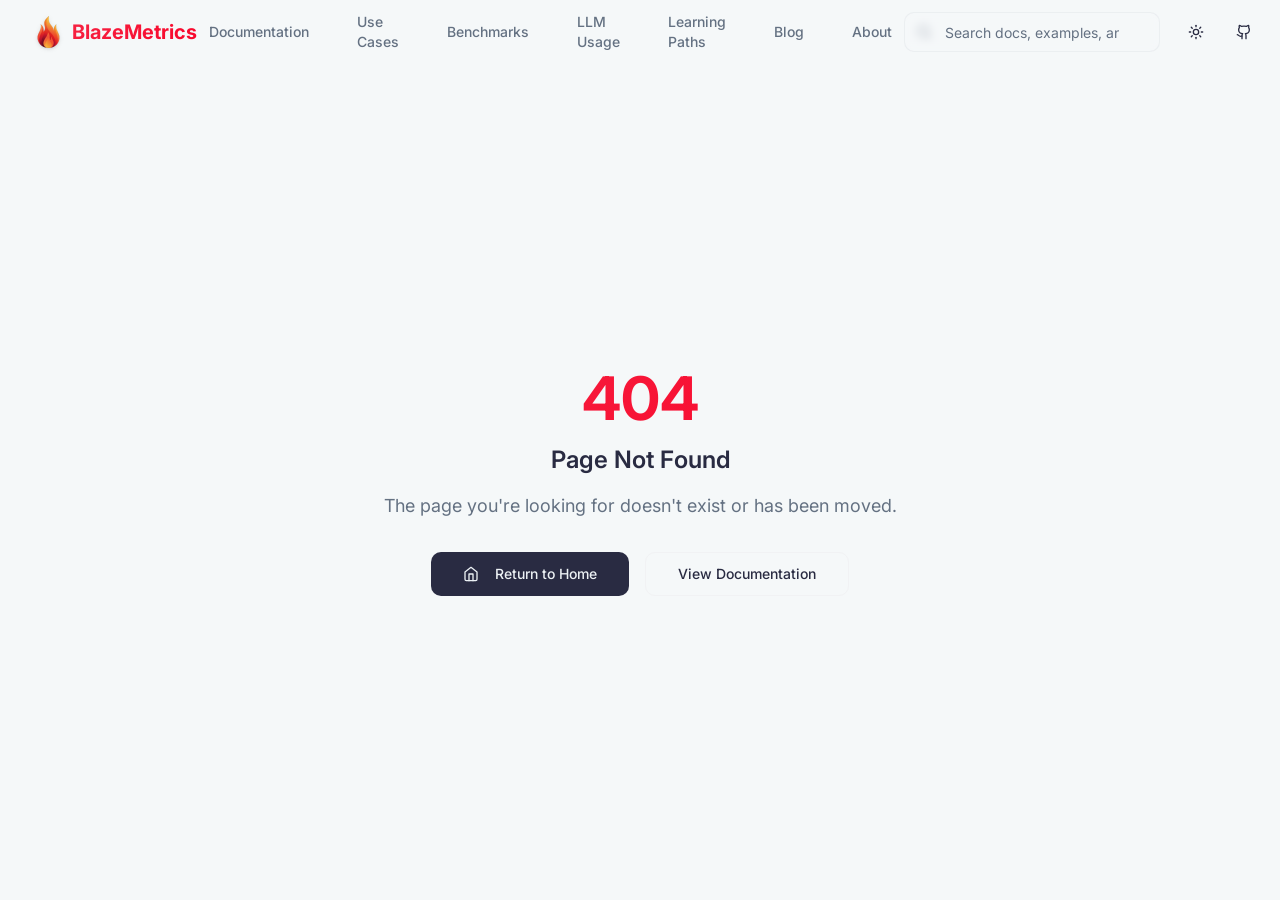
<file: index.html>
<!DOCTYPE html>
<html lang="en">
  <head>
    <meta charset="UTF-8" />
    <meta name="viewport" content="width=device-width, initial-scale=1.0" />
    <title>BlazeMetrics</title>
    <script type="module" crossorigin src="/assets/index-DZ5L2zup.js"></script>
    <link rel="stylesheet" crossorigin href="/assets/index-DLl2yXTa.css">
  </head>
  <body>
    <div id="root"></div>
  </body>
</html>
</file>
<file: assets/index-DLl2yXTa.css>
@import"https://fonts.googleapis.com/css2?family=Inter:wght@300;400;500;600;700;800&family=JetBrains+Mono:wght@300;400;500;600;700&display=swap";*,:before,:after{--tw-border-spacing-x: 0;--tw-border-spacing-y: 0;--tw-translate-x: 0;--tw-translate-y: 0;--tw-rotate: 0;--tw-skew-x: 0;--tw-skew-y: 0;--tw-scale-x: 1;--tw-scale-y: 1;--tw-pan-x: ;--tw-pan-y: ;--tw-pinch-zoom: ;--tw-scroll-snap-strictness: proximity;--tw-gradient-from-position: ;--tw-gradient-via-position: ;--tw-gradient-to-position: ;--tw-ordinal: ;--tw-slashed-zero: ;--tw-numeric-figure: ;--tw-numeric-spacing: ;--tw-numeric-fraction: ;--tw-ring-inset: ;--tw-ring-offset-width: 0px;--tw-ring-offset-color: #fff;--tw-ring-color: rgb(59 130 246 / .5);--tw-ring-offset-shadow: 0 0 #0000;--tw-ring-shadow: 0 0 #0000;--tw-shadow: 0 0 #0000;--tw-shadow-colored: 0 0 #0000;--tw-blur: ;--tw-brightness: ;--tw-contrast: ;--tw-grayscale: ;--tw-hue-rotate: ;--tw-invert: ;--tw-saturate: ;--tw-sepia: ;--tw-drop-shadow: ;--tw-backdrop-blur: ;--tw-backdrop-brightness: ;--tw-backdrop-contrast: ;--tw-backdrop-grayscale: ;--tw-backdrop-hue-rotate: ;--tw-backdrop-invert: ;--tw-backdrop-opacity: ;--tw-backdrop-saturate: ;--tw-backdrop-sepia: ;--tw-contain-size: ;--tw-contain-layout: ;--tw-contain-paint: ;--tw-contain-style: }::backdrop{--tw-border-spacing-x: 0;--tw-border-spacing-y: 0;--tw-translate-x: 0;--tw-translate-y: 0;--tw-rotate: 0;--tw-skew-x: 0;--tw-skew-y: 0;--tw-scale-x: 1;--tw-scale-y: 1;--tw-pan-x: ;--tw-pan-y: ;--tw-pinch-zoom: ;--tw-scroll-snap-strictness: proximity;--tw-gradient-from-position: ;--tw-gradient-via-position: ;--tw-gradient-to-position: ;--tw-ordinal: ;--tw-slashed-zero: ;--tw-numeric-figure: ;--tw-numeric-spacing: ;--tw-numeric-fraction: ;--tw-ring-inset: ;--tw-ring-offset-width: 0px;--tw-ring-offset-color: #fff;--tw-ring-color: rgb(59 130 246 / .5);--tw-ring-offset-shadow: 0 0 #0000;--tw-ring-shadow: 0 0 #0000;--tw-shadow: 0 0 #0000;--tw-shadow-colored: 0 0 #0000;--tw-blur: ;--tw-brightness: ;--tw-contrast: ;--tw-grayscale: ;--tw-hue-rotate: ;--tw-invert: ;--tw-saturate: ;--tw-sepia: ;--tw-drop-shadow: ;--tw-backdrop-blur: ;--tw-backdrop-brightness: ;--tw-backdrop-contrast: ;--tw-backdrop-grayscale: ;--tw-backdrop-hue-rotate: ;--tw-backdrop-invert: ;--tw-backdrop-opacity: ;--tw-backdrop-saturate: ;--tw-backdrop-sepia: ;--tw-contain-size: ;--tw-contain-layout: ;--tw-contain-paint: ;--tw-contain-style: }*,:before,:after{box-sizing:border-box;border-width:0;border-style:solid;border-color:#e5e7eb}:before,:after{--tw-content: ""}html,:host{line-height:1.5;-webkit-text-size-adjust:100%;-moz-tab-size:4;-o-tab-size:4;tab-size:4;font-family:Inter,system-ui,sans-serif;font-feature-settings:normal;font-variation-settings:normal;-webkit-tap-highlight-color:transparent}body{margin:0;line-height:inherit}hr{height:0;color:inherit;border-top-width:1px}abbr:where([title]){-webkit-text-decoration:underline dotted;text-decoration:underline dotted}h1,h2,h3,h4,h5,h6{font-size:inherit;font-weight:inherit}a{color:inherit;text-decoration:inherit}b,strong{font-weight:bolder}code,kbd,samp,pre{font-family:JetBrains Mono,monospace;font-feature-settings:normal;font-variation-settings:normal;font-size:1em}small{font-size:80%}sub,sup{font-size:75%;line-height:0;position:relative;vertical-align:baseline}sub{bottom:-.25em}sup{top:-.5em}table{text-indent:0;border-color:inherit;border-collapse:collapse}button,input,optgroup,select,textarea{font-family:inherit;font-feature-settings:inherit;font-variation-settings:inherit;font-size:100%;font-weight:inherit;line-height:inherit;letter-spacing:inherit;color:inherit;margin:0;padding:0}button,select{text-transform:none}button,input:where([type=button]),input:where([type=reset]),input:where([type=submit]){-webkit-appearance:button;background-color:transparent;background-image:none}:-moz-focusring{outline:auto}:-moz-ui-invalid{box-shadow:none}progress{vertical-align:baseline}::-webkit-inner-spin-button,::-webkit-outer-spin-button{height:auto}[type=search]{-webkit-appearance:textfield;outline-offset:-2px}::-webkit-search-decoration{-webkit-appearance:none}::-webkit-file-upload-button{-webkit-appearance:button;font:inherit}summary{display:list-item}blockquote,dl,dd,h1,h2,h3,h4,h5,h6,hr,figure,p,pre{margin:0}fieldset{margin:0;padding:0}legend{padding:0}ol,ul,menu{list-style:none;margin:0;padding:0}dialog{padding:0}textarea{resize:vertical}input::-moz-placeholder,textarea::-moz-placeholder{opacity:1;color:#9ca3af}input::placeholder,textarea::placeholder{opacity:1;color:#9ca3af}button,[role=button]{cursor:pointer}:disabled{cursor:default}img,svg,video,canvas,audio,iframe,embed,object{display:block;vertical-align:middle}img,video{max-width:100%;height:auto}[hidden]:where(:not([hidden=until-found])){display:none}:root{--brand-navy: 235 23% 21%;--brand-slate: 213 13% 59%;--brand-light: 200 25% 94%;--brand-red: 351 92% 55%;--brand-crimson: 351 95% 50%;--background: 200 25% 97%;--foreground: 235 23% 21%;--card: 0 0% 100%;--card-foreground: 235 23% 21%;--popover: 0 0% 100%;--popover-foreground: 235 23% 21%;--primary: 235 23% 21%;--primary-foreground: 200 25% 94%;--secondary: 213 13% 95%;--secondary-foreground: 235 23% 21%;--muted: 213 13% 95%;--muted-foreground: 213 13% 45%;--accent: 351 92% 55%;--accent-foreground: 0 0% 100%;--destructive: 351 95% 50%;--destructive-foreground: 0 0% 100%;--border: 213 13% 90%;--input: 213 13% 95%;--ring: 235 23% 21%;--radius: .75rem;--blaze-gradient: linear-gradient(135deg, hsl(var(--brand-red)), hsl(var(--brand-crimson)));--blaze-gradient-soft: linear-gradient(135deg, hsl(var(--brand-red) / .1), hsl(var(--brand-crimson) / .1));--blaze-glow: 0 0 50px hsl(var(--brand-red) / .3);--blaze-shadow: 0 25px 50px -12px hsl(var(--brand-navy) / .25);--blaze-shadow-lg: 0 35px 80px -15px hsl(var(--brand-navy) / .3);--performance-excellent: 142 76% 36%;--performance-good: 84 81% 44%;--performance-average: 45 93% 47%;--performance-poor: 351 92% 55%;--transition-smooth: all .4s cubic-bezier(.4, 0, .2, 1);--transition-bounce: all .6s cubic-bezier(.68, -.55, .265, 1.55);--transition-fast: all .2s cubic-bezier(.4, 0, .2, 1)}.dark{--background: 235 23% 8%;--foreground: 200 25% 94%;--card: 235 23% 12%;--card-foreground: 200 25% 94%;--popover: 235 23% 12%;--popover-foreground: 200 25% 94%;--primary: 200 25% 94%;--primary-foreground: 235 23% 21%;--secondary: 235 23% 16%;--secondary-foreground: 200 25% 94%;--muted: 235 23% 16%;--muted-foreground: 213 13% 65%;--accent: 351 92% 60%;--accent-foreground: 0 0% 100%;--border: 235 23% 20%;--input: 235 23% 16%;--ring: 351 92% 60%;--blaze-glow: 0 0 60px hsl(var(--brand-red) / .4);--blaze-shadow: 0 25px 50px -12px hsl(0 0% 0% / .5);--blaze-shadow-lg: 0 35px 80px -15px hsl(0 0% 0% / .6)}*{border-color:hsl(var(--border))}html{scroll-behavior:smooth}body{background-color:hsl(var(--background));font-family:Inter,system-ui,sans-serif;color:hsl(var(--foreground));font-feature-settings:"rlig" 1,"calt" 1}.container{width:100%;margin-right:auto;margin-left:auto;padding-right:2rem;padding-left:2rem}@media (min-width: 1400px){.container{max-width:1400px}}.gradient-text{background-image:var(--blaze-gradient);-webkit-background-clip:text;background-clip:text;color:transparent}.performance-badge{display:inline-flex;align-items:center;border-radius:9999px;padding:.25rem .75rem;font-size:.75rem;line-height:1rem;font-weight:500}.performance-excellent{background-color:hsl(var(--performance-excellent) / .1);color:hsl(var(--performance-excellent))}.performance-average{background-color:hsl(var(--performance-average) / .1);color:hsl(var(--performance-average))}.performance-poor{background-color:hsl(var(--performance-poor) / .1);color:hsl(var(--performance-poor))}.sr-only{position:absolute;width:1px;height:1px;padding:0;margin:-1px;overflow:hidden;clip:rect(0,0,0,0);white-space:nowrap;border-width:0}.pointer-events-none{pointer-events:none}.pointer-events-auto{pointer-events:auto}.visible{visibility:visible}.invisible{visibility:hidden}.static{position:static}.fixed{position:fixed}.absolute{position:absolute}.relative{position:relative}.-inset-4{top:-1rem;right:-1rem;bottom:-1rem;left:-1rem}.inset-0{top:0;right:0;bottom:0;left:0}.inset-x-0{left:0;right:0}.inset-y-0{top:0;bottom:0}.-bottom-12{bottom:-3rem}.-bottom-4{bottom:-1rem}.-bottom-px{bottom:-1px}.-left-12{left:-3rem}.-left-32{left:-8rem}.-left-4{left:-1rem}.-right-12{right:-3rem}.-right-32{right:-8rem}.-right-4{right:-1rem}.-top-12{top:-3rem}.-top-4{top:-1rem}.bottom-0{bottom:0}.bottom-1\/4{bottom:25%}.bottom-4{bottom:1rem}.bottom-8{bottom:2rem}.left-0{left:0}.left-1{left:.25rem}.left-1\/2{left:50%}.left-2{left:.5rem}.left-3{left:.75rem}.left-4{left:1rem}.left-\[50\%\]{left:50%}.right-0{right:0}.right-1{right:.25rem}.right-2{right:.5rem}.right-3{right:.75rem}.right-4{right:1rem}.right-8{right:2rem}.top-0{top:0}.top-1\.5{top:.375rem}.top-1\/2{top:50%}.top-1\/4{top:25%}.top-2{top:.5rem}.top-3\.5{top:.875rem}.top-4{top:1rem}.top-\[1px\]{top:1px}.top-\[50\%\]{top:50%}.top-\[60\%\]{top:60%}.top-full{top:100%}.-z-10{z-index:-10}.z-10{z-index:10}.z-20{z-index:20}.z-40{z-index:40}.z-50{z-index:50}.z-\[100\]{z-index:100}.z-\[1\]{z-index:1}.-mx-1{margin-left:-.25rem;margin-right:-.25rem}.mx-2{margin-left:.5rem;margin-right:.5rem}.mx-3\.5{margin-left:.875rem;margin-right:.875rem}.mx-auto{margin-left:auto;margin-right:auto}.my-0\.5{margin-top:.125rem;margin-bottom:.125rem}.my-1{margin-top:.25rem;margin-bottom:.25rem}.-ml-4{margin-left:-1rem}.-mt-4{margin-top:-1rem}.mb-0\.5{margin-bottom:.125rem}.mb-1{margin-bottom:.25rem}.mb-12{margin-bottom:3rem}.mb-16{margin-bottom:4rem}.mb-2{margin-bottom:.5rem}.mb-3{margin-bottom:.75rem}.mb-4{margin-bottom:1rem}.mb-6{margin-bottom:1.5rem}.mb-7{margin-bottom:1.75rem}.mb-8{margin-bottom:2rem}.ml-1{margin-left:.25rem}.ml-2{margin-left:.5rem}.ml-4{margin-left:1rem}.ml-8{margin-left:2rem}.ml-auto{margin-left:auto}.mr-1{margin-right:.25rem}.mr-2{margin-right:.5rem}.mr-3{margin-right:.75rem}.mr-4{margin-right:1rem}.mt-0{margin-top:0}.mt-0\.5{margin-top:.125rem}.mt-1{margin-top:.25rem}.mt-1\.5{margin-top:.375rem}.mt-16{margin-top:4rem}.mt-2{margin-top:.5rem}.mt-24{margin-top:6rem}.mt-3{margin-top:.75rem}.mt-4{margin-top:1rem}.mt-6{margin-top:1.5rem}.mt-8{margin-top:2rem}.mt-auto{margin-top:auto}.line-clamp-1{overflow:hidden;display:-webkit-box;-webkit-box-orient:vertical;-webkit-line-clamp:1}.line-clamp-2{overflow:hidden;display:-webkit-box;-webkit-box-orient:vertical;-webkit-line-clamp:2}.line-clamp-3{overflow:hidden;display:-webkit-box;-webkit-box-orient:vertical;-webkit-line-clamp:3}.block{display:block}.inline{display:inline}.flex{display:flex}.inline-flex{display:inline-flex}.table{display:table}.grid{display:grid}.hidden{display:none}.aspect-square{aspect-ratio:1 / 1}.aspect-video{aspect-ratio:16 / 9}.size-4{width:1rem;height:1rem}.h-1\.5{height:.375rem}.h-10{height:2.5rem}.h-11{height:2.75rem}.h-12{height:3rem}.h-16{height:4rem}.h-2{height:.5rem}.h-2\.5{height:.625rem}.h-20{height:5rem}.h-3{height:.75rem}.h-3\.5{height:.875rem}.h-4{height:1rem}.h-5{height:1.25rem}.h-6{height:1.5rem}.h-7{height:1.75rem}.h-8{height:2rem}.h-80{height:20rem}.h-9{height:2.25rem}.h-96{height:24rem}.h-\[1px\]{height:1px}.h-\[var\(--radix-navigation-menu-viewport-height\)\]{height:var(--radix-navigation-menu-viewport-height)}.h-\[var\(--radix-select-trigger-height\)\]{height:var(--radix-select-trigger-height)}.h-auto{height:auto}.h-full{height:100%}.h-px{height:1px}.h-svh{height:100svh}.max-h-64{max-height:16rem}.max-h-80{max-height:20rem}.max-h-96{max-height:24rem}.max-h-\[300px\]{max-height:300px}.max-h-screen{max-height:100vh}.min-h-0{min-height:0px}.min-h-24{min-height:6rem}.min-h-\[80px\]{min-height:80px}.min-h-screen{min-height:100vh}.min-h-svh{min-height:100svh}.w-0{width:0px}.w-1{width:.25rem}.w-1\.5{width:.375rem}.w-10{width:2.5rem}.w-11{width:2.75rem}.w-12{width:3rem}.w-16{width:4rem}.w-2{width:.5rem}.w-2\.5{width:.625rem}.w-24{width:6rem}.w-3{width:.75rem}.w-3\.5{width:.875rem}.w-3\/4{width:75%}.w-4{width:1rem}.w-40{width:10rem}.w-48{width:12rem}.w-5{width:1.25rem}.w-6{width:1.5rem}.w-64{width:16rem}.w-7{width:1.75rem}.w-72{width:18rem}.w-8{width:2rem}.w-80{width:20rem}.w-9{width:2.25rem}.w-96{width:24rem}.w-\[--sidebar-width\]{width:var(--sidebar-width)}.w-\[100px\]{width:100px}.w-\[1px\]{width:1px}.w-auto{width:auto}.w-full{width:100%}.w-max{width:-moz-max-content;width:max-content}.w-px{width:1px}.min-w-0{min-width:0px}.min-w-5{min-width:1.25rem}.min-w-\[12rem\]{min-width:12rem}.min-w-\[8rem\]{min-width:8rem}.min-w-\[var\(--radix-select-trigger-width\)\]{min-width:var(--radix-select-trigger-width)}.max-w-2xl{max-width:42rem}.max-w-3xl{max-width:48rem}.max-w-4xl{max-width:56rem}.max-w-6xl{max-width:72rem}.max-w-7xl{max-width:80rem}.max-w-\[--skeleton-width\]{max-width:var(--skeleton-width)}.max-w-lg{max-width:32rem}.max-w-max{max-width:-moz-max-content;max-width:max-content}.max-w-md{max-width:28rem}.max-w-none{max-width:none}.max-w-xs{max-width:20rem}.flex-1{flex:1 1 0%}.flex-shrink-0,.shrink-0{flex-shrink:0}.grow{flex-grow:1}.grow-0{flex-grow:0}.basis-full{flex-basis:100%}.caption-bottom{caption-side:bottom}.border-collapse{border-collapse:collapse}.-translate-x-1\/2{--tw-translate-x: -50%;transform:translate(var(--tw-translate-x),var(--tw-translate-y)) rotate(var(--tw-rotate)) skew(var(--tw-skew-x)) skewY(var(--tw-skew-y)) scaleX(var(--tw-scale-x)) scaleY(var(--tw-scale-y))}.-translate-x-48{--tw-translate-x: -12rem;transform:translate(var(--tw-translate-x),var(--tw-translate-y)) rotate(var(--tw-rotate)) skew(var(--tw-skew-x)) skewY(var(--tw-skew-y)) scaleX(var(--tw-scale-x)) scaleY(var(--tw-scale-y))}.-translate-x-px{--tw-translate-x: -1px;transform:translate(var(--tw-translate-x),var(--tw-translate-y)) rotate(var(--tw-rotate)) skew(var(--tw-skew-x)) skewY(var(--tw-skew-y)) scaleX(var(--tw-scale-x)) scaleY(var(--tw-scale-y))}.-translate-y-1\/2{--tw-translate-y: -50%;transform:translate(var(--tw-translate-x),var(--tw-translate-y)) rotate(var(--tw-rotate)) skew(var(--tw-skew-x)) skewY(var(--tw-skew-y)) scaleX(var(--tw-scale-x)) scaleY(var(--tw-scale-y))}.-translate-y-40{--tw-translate-y: -10rem;transform:translate(var(--tw-translate-x),var(--tw-translate-y)) rotate(var(--tw-rotate)) skew(var(--tw-skew-x)) skewY(var(--tw-skew-y)) scaleX(var(--tw-scale-x)) scaleY(var(--tw-scale-y))}.-translate-y-48{--tw-translate-y: -12rem;transform:translate(var(--tw-translate-x),var(--tw-translate-y)) rotate(var(--tw-rotate)) skew(var(--tw-skew-x)) skewY(var(--tw-skew-y)) scaleX(var(--tw-scale-x)) scaleY(var(--tw-scale-y))}.translate-x-40{--tw-translate-x: 10rem;transform:translate(var(--tw-translate-x),var(--tw-translate-y)) rotate(var(--tw-rotate)) skew(var(--tw-skew-x)) skewY(var(--tw-skew-y)) scaleX(var(--tw-scale-x)) scaleY(var(--tw-scale-y))}.translate-x-48{--tw-translate-x: 12rem;transform:translate(var(--tw-translate-x),var(--tw-translate-y)) rotate(var(--tw-rotate)) skew(var(--tw-skew-x)) skewY(var(--tw-skew-y)) scaleX(var(--tw-scale-x)) scaleY(var(--tw-scale-y))}.translate-x-\[-50\%\]{--tw-translate-x: -50%;transform:translate(var(--tw-translate-x),var(--tw-translate-y)) rotate(var(--tw-rotate)) skew(var(--tw-skew-x)) skewY(var(--tw-skew-y)) scaleX(var(--tw-scale-x)) scaleY(var(--tw-scale-y))}.translate-x-px{--tw-translate-x: 1px;transform:translate(var(--tw-translate-x),var(--tw-translate-y)) rotate(var(--tw-rotate)) skew(var(--tw-skew-x)) skewY(var(--tw-skew-y)) scaleX(var(--tw-scale-x)) scaleY(var(--tw-scale-y))}.translate-y-48{--tw-translate-y: 12rem;transform:translate(var(--tw-translate-x),var(--tw-translate-y)) rotate(var(--tw-rotate)) skew(var(--tw-skew-x)) skewY(var(--tw-skew-y)) scaleX(var(--tw-scale-x)) scaleY(var(--tw-scale-y))}.translate-y-\[-50\%\]{--tw-translate-y: -50%;transform:translate(var(--tw-translate-x),var(--tw-translate-y)) rotate(var(--tw-rotate)) skew(var(--tw-skew-x)) skewY(var(--tw-skew-y)) scaleX(var(--tw-scale-x)) scaleY(var(--tw-scale-y))}.rotate-0{--tw-rotate: 0deg;transform:translate(var(--tw-translate-x),var(--tw-translate-y)) rotate(var(--tw-rotate)) skew(var(--tw-skew-x)) skewY(var(--tw-skew-y)) scaleX(var(--tw-scale-x)) scaleY(var(--tw-scale-y))}.rotate-45{--tw-rotate: 45deg;transform:translate(var(--tw-translate-x),var(--tw-translate-y)) rotate(var(--tw-rotate)) skew(var(--tw-skew-x)) skewY(var(--tw-skew-y)) scaleX(var(--tw-scale-x)) scaleY(var(--tw-scale-y))}.rotate-90{--tw-rotate: 90deg;transform:translate(var(--tw-translate-x),var(--tw-translate-y)) rotate(var(--tw-rotate)) skew(var(--tw-skew-x)) skewY(var(--tw-skew-y)) scaleX(var(--tw-scale-x)) scaleY(var(--tw-scale-y))}.scale-0{--tw-scale-x: 0;--tw-scale-y: 0;transform:translate(var(--tw-translate-x),var(--tw-translate-y)) rotate(var(--tw-rotate)) skew(var(--tw-skew-x)) skewY(var(--tw-skew-y)) scaleX(var(--tw-scale-x)) scaleY(var(--tw-scale-y))}.scale-100{--tw-scale-x: 1;--tw-scale-y: 1;transform:translate(var(--tw-translate-x),var(--tw-translate-y)) rotate(var(--tw-rotate)) skew(var(--tw-skew-x)) skewY(var(--tw-skew-y)) scaleX(var(--tw-scale-x)) scaleY(var(--tw-scale-y))}.scale-125{--tw-scale-x: 1.25;--tw-scale-y: 1.25;transform:translate(var(--tw-translate-x),var(--tw-translate-y)) rotate(var(--tw-rotate)) skew(var(--tw-skew-x)) skewY(var(--tw-skew-y)) scaleX(var(--tw-scale-x)) scaleY(var(--tw-scale-y))}.transform{transform:translate(var(--tw-translate-x),var(--tw-translate-y)) rotate(var(--tw-rotate)) skew(var(--tw-skew-x)) skewY(var(--tw-skew-y)) scaleX(var(--tw-scale-x)) scaleY(var(--tw-scale-y))}@keyframes bounce{0%,to{transform:translateY(-25%);animation-timing-function:cubic-bezier(.8,0,1,1)}50%{transform:none;animation-timing-function:cubic-bezier(0,0,.2,1)}}.animate-bounce{animation:bounce 1s infinite}@keyframes pulse{50%{opacity:.5}}.animate-pulse{animation:pulse 2s cubic-bezier(.4,0,.6,1) infinite}@keyframes spin{to{transform:rotate(360deg)}}.animate-spin{animation:spin 1s linear infinite}.cursor-default{cursor:default}.cursor-pointer{cursor:pointer}.touch-none{touch-action:none}.select-none{-webkit-user-select:none;-moz-user-select:none;user-select:none}.resize{resize:both}.list-none{list-style-type:none}.grid-cols-1{grid-template-columns:repeat(1,minmax(0,1fr))}.grid-cols-2{grid-template-columns:repeat(2,minmax(0,1fr))}.grid-cols-3{grid-template-columns:repeat(3,minmax(0,1fr))}.grid-cols-4{grid-template-columns:repeat(4,minmax(0,1fr))}.grid-cols-6{grid-template-columns:repeat(6,minmax(0,1fr))}.grid-cols-7{grid-template-columns:repeat(7,minmax(0,1fr))}.flex-row{flex-direction:row}.flex-col{flex-direction:column}.flex-col-reverse{flex-direction:column-reverse}.flex-wrap{flex-wrap:wrap}.items-start{align-items:flex-start}.items-end{align-items:flex-end}.items-center{align-items:center}.items-stretch{align-items:stretch}.justify-start{justify-content:flex-start}.justify-end{justify-content:flex-end}.justify-center{justify-content:center}.justify-between{justify-content:space-between}.gap-1{gap:.25rem}.gap-1\.5{gap:.375rem}.gap-12{gap:3rem}.gap-2{gap:.5rem}.gap-3{gap:.75rem}.gap-4{gap:1rem}.gap-6{gap:1.5rem}.gap-8{gap:2rem}.space-x-1>:not([hidden])~:not([hidden]){--tw-space-x-reverse: 0;margin-right:calc(.25rem * var(--tw-space-x-reverse));margin-left:calc(.25rem * calc(1 - var(--tw-space-x-reverse)))}.space-x-2>:not([hidden])~:not([hidden]){--tw-space-x-reverse: 0;margin-right:calc(.5rem * var(--tw-space-x-reverse));margin-left:calc(.5rem * calc(1 - var(--tw-space-x-reverse)))}.space-x-3>:not([hidden])~:not([hidden]){--tw-space-x-reverse: 0;margin-right:calc(.75rem * var(--tw-space-x-reverse));margin-left:calc(.75rem * calc(1 - var(--tw-space-x-reverse)))}.space-x-4>:not([hidden])~:not([hidden]){--tw-space-x-reverse: 0;margin-right:calc(1rem * var(--tw-space-x-reverse));margin-left:calc(1rem * calc(1 - var(--tw-space-x-reverse)))}.space-x-6>:not([hidden])~:not([hidden]){--tw-space-x-reverse: 0;margin-right:calc(1.5rem * var(--tw-space-x-reverse));margin-left:calc(1.5rem * calc(1 - var(--tw-space-x-reverse)))}.space-y-1>:not([hidden])~:not([hidden]){--tw-space-y-reverse: 0;margin-top:calc(.25rem * calc(1 - var(--tw-space-y-reverse)));margin-bottom:calc(.25rem * var(--tw-space-y-reverse))}.space-y-1\.5>:not([hidden])~:not([hidden]){--tw-space-y-reverse: 0;margin-top:calc(.375rem * calc(1 - var(--tw-space-y-reverse)));margin-bottom:calc(.375rem * var(--tw-space-y-reverse))}.space-y-12>:not([hidden])~:not([hidden]){--tw-space-y-reverse: 0;margin-top:calc(3rem * calc(1 - var(--tw-space-y-reverse)));margin-bottom:calc(3rem * var(--tw-space-y-reverse))}.space-y-2>:not([hidden])~:not([hidden]){--tw-space-y-reverse: 0;margin-top:calc(.5rem * calc(1 - var(--tw-space-y-reverse)));margin-bottom:calc(.5rem * var(--tw-space-y-reverse))}.space-y-3>:not([hidden])~:not([hidden]){--tw-space-y-reverse: 0;margin-top:calc(.75rem * calc(1 - var(--tw-space-y-reverse)));margin-bottom:calc(.75rem * var(--tw-space-y-reverse))}.space-y-4>:not([hidden])~:not([hidden]){--tw-space-y-reverse: 0;margin-top:calc(1rem * calc(1 - var(--tw-space-y-reverse)));margin-bottom:calc(1rem * var(--tw-space-y-reverse))}.space-y-6>:not([hidden])~:not([hidden]){--tw-space-y-reverse: 0;margin-top:calc(1.5rem * calc(1 - var(--tw-space-y-reverse)));margin-bottom:calc(1.5rem * var(--tw-space-y-reverse))}.space-y-8>:not([hidden])~:not([hidden]){--tw-space-y-reverse: 0;margin-top:calc(2rem * calc(1 - var(--tw-space-y-reverse)));margin-bottom:calc(2rem * var(--tw-space-y-reverse))}.divide-y>:not([hidden])~:not([hidden]){--tw-divide-y-reverse: 0;border-top-width:calc(1px * calc(1 - var(--tw-divide-y-reverse)));border-bottom-width:calc(1px * var(--tw-divide-y-reverse))}.overflow-auto{overflow:auto}.overflow-hidden{overflow:hidden}.overflow-x-auto{overflow-x:auto}.overflow-y-auto{overflow-y:auto}.overflow-x-hidden{overflow-x:hidden}.truncate{overflow:hidden;text-overflow:ellipsis;white-space:nowrap}.whitespace-nowrap{white-space:nowrap}.whitespace-pre-wrap{white-space:pre-wrap}.break-words{overflow-wrap:break-word}.rounded{border-radius:.25rem}.rounded-2xl{border-radius:1rem}.rounded-\[2px\]{border-radius:2px}.rounded-\[inherit\]{border-radius:inherit}.rounded-full{border-radius:9999px}.rounded-lg{border-radius:var(--radius)}.rounded-md{border-radius:calc(var(--radius) - 2px)}.rounded-none{border-radius:0}.rounded-sm{border-radius:calc(var(--radius) - 4px)}.rounded-t-\[10px\]{border-top-left-radius:10px;border-top-right-radius:10px}.rounded-tl-sm{border-top-left-radius:calc(var(--radius) - 4px)}.border{border-width:1px}.border-2{border-width:2px}.border-4{border-width:4px}.border-\[1\.5px\]{border-width:1.5px}.border-y{border-top-width:1px;border-bottom-width:1px}.border-b{border-bottom-width:1px}.border-l{border-left-width:1px}.border-l-2{border-left-width:2px}.border-l-4{border-left-width:4px}.border-r{border-right-width:1px}.border-t{border-top-width:1px}.border-dashed{border-style:dashed}.border-\[--color-border\]{border-color:var(--color-border)}.border-accent{border-color:hsl(var(--accent))}.border-accent\/10{border-color:hsl(var(--accent) / .1)}.border-accent\/20{border-color:hsl(var(--accent) / .2)}.border-accent\/30{border-color:hsl(var(--accent) / .3)}.border-blue-200{--tw-border-opacity: 1;border-color:rgb(191 219 254 / var(--tw-border-opacity, 1))}.border-blue-500\/20{border-color:#3b82f633}.border-blue-500\/30{border-color:#3b82f64d}.border-border{border-color:hsl(var(--border))}.border-border\/50{border-color:hsl(var(--border) / .5)}.border-brand-crimson\/20{border-color:hsl(var(--brand-crimson) / .2)}.border-brand-slate\/20{border-color:hsl(var(--brand-slate) / .2)}.border-destructive{border-color:hsl(var(--destructive))}.border-destructive\/50{border-color:hsl(var(--destructive) / .5)}.border-gray-200{--tw-border-opacity: 1;border-color:rgb(229 231 235 / var(--tw-border-opacity, 1))}.border-green-200{--tw-border-opacity: 1;border-color:rgb(187 247 208 / var(--tw-border-opacity, 1))}.border-green-500\/20{border-color:#22c55e33}.border-green-500\/30{border-color:#22c55e4d}.border-input{border-color:hsl(var(--input))}.border-muted-foreground{border-color:hsl(var(--muted-foreground))}.border-orange-200{--tw-border-opacity: 1;border-color:rgb(254 215 170 / var(--tw-border-opacity, 1))}.border-performance-excellent\/20{border-color:hsl(var(--performance-excellent) / .2)}.border-performance-excellent\/30{border-color:hsl(var(--performance-excellent) / .3)}.border-primary{border-color:hsl(var(--primary))}.border-red-200{--tw-border-opacity: 1;border-color:rgb(254 202 202 / var(--tw-border-opacity, 1))}.border-red-500\/40{border-color:#ef444466}.border-transparent{border-color:transparent}.border-white{--tw-border-opacity: 1;border-color:rgb(255 255 255 / var(--tw-border-opacity, 1))}.border-yellow-500\/20{border-color:#eab30833}.border-l-accent{border-left-color:hsl(var(--accent))}.border-l-accent\/30{border-left-color:hsl(var(--accent) / .3)}.border-l-brand-crimson{border-left-color:hsl(var(--brand-crimson))}.border-l-brand-crimson\/30{border-left-color:hsl(var(--brand-crimson) / .3)}.border-l-brand-slate{border-left-color:hsl(var(--brand-slate))}.border-l-performance-average{border-left-color:hsl(var(--performance-average))}.border-l-performance-excellent{border-left-color:hsl(var(--performance-excellent))}.border-l-performance-poor{border-left-color:hsl(var(--performance-poor))}.border-l-transparent{border-left-color:transparent}.border-t-transparent{border-top-color:transparent}.bg-\[--color-bg\]{background-color:var(--color-bg)}.bg-accent{background-color:hsl(var(--accent))}.bg-accent\/10{background-color:hsl(var(--accent) / .1)}.bg-accent\/20{background-color:hsl(var(--accent) / .2)}.bg-accent\/5{background-color:hsl(var(--accent) / .05)}.bg-background{background-color:hsl(var(--background))}.bg-background\/50{background-color:hsl(var(--background) / .5)}.bg-background\/80{background-color:hsl(var(--background) / .8)}.bg-background\/95{background-color:hsl(var(--background) / .95)}.bg-black\/20{background-color:#0003}.bg-black\/80{background-color:#000c}.bg-blue-100{--tw-bg-opacity: 1;background-color:rgb(219 234 254 / var(--tw-bg-opacity, 1))}.bg-blue-50{--tw-bg-opacity: 1;background-color:rgb(239 246 255 / var(--tw-bg-opacity, 1))}.bg-blue-500\/10{background-color:#3b82f61a}.bg-border{background-color:hsl(var(--border))}.bg-brand-crimson{background-color:hsl(var(--brand-crimson))}.bg-brand-crimson\/10{background-color:hsl(var(--brand-crimson) / .1)}.bg-brand-navy{background-color:hsl(var(--brand-navy))}.bg-brand-slate{background-color:hsl(var(--brand-slate))}.bg-brand-slate\/20{background-color:hsl(var(--brand-slate) / .2)}.bg-card{background-color:hsl(var(--card))}.bg-destructive{background-color:hsl(var(--destructive))}.bg-foreground{background-color:hsl(var(--foreground))}.bg-gray-100{--tw-bg-opacity: 1;background-color:rgb(243 244 246 / var(--tw-bg-opacity, 1))}.bg-gray-400{--tw-bg-opacity: 1;background-color:rgb(156 163 175 / var(--tw-bg-opacity, 1))}.bg-green-100{--tw-bg-opacity: 1;background-color:rgb(220 252 231 / var(--tw-bg-opacity, 1))}.bg-green-50{--tw-bg-opacity: 1;background-color:rgb(240 253 244 / var(--tw-bg-opacity, 1))}.bg-green-500\/10{background-color:#22c55e1a}.bg-muted{background-color:hsl(var(--muted))}.bg-muted-foreground{background-color:hsl(var(--muted-foreground))}.bg-muted-foreground\/30{background-color:hsl(var(--muted-foreground) / .3)}.bg-muted\/10{background-color:hsl(var(--muted) / .1)}.bg-muted\/20{background-color:hsl(var(--muted) / .2)}.bg-muted\/30{background-color:hsl(var(--muted) / .3)}.bg-muted\/40{background-color:hsl(var(--muted) / .4)}.bg-muted\/50{background-color:hsl(var(--muted) / .5)}.bg-orange-100{--tw-bg-opacity: 1;background-color:rgb(255 237 213 / var(--tw-bg-opacity, 1))}.bg-orange-50{--tw-bg-opacity: 1;background-color:rgb(255 247 237 / var(--tw-bg-opacity, 1))}.bg-performance-excellent{background-color:hsl(var(--performance-excellent))}.bg-performance-excellent\/10{background-color:hsl(var(--performance-excellent) / .1)}.bg-performance-excellent\/20{background-color:hsl(var(--performance-excellent) / .2)}.bg-pink-100{--tw-bg-opacity: 1;background-color:rgb(252 231 243 / var(--tw-bg-opacity, 1))}.bg-popover{background-color:hsl(var(--popover))}.bg-primary{background-color:hsl(var(--primary))}.bg-primary\/5{background-color:hsl(var(--primary) / .05)}.bg-purple-100{--tw-bg-opacity: 1;background-color:rgb(243 232 255 / var(--tw-bg-opacity, 1))}.bg-purple-500\/10{background-color:#a855f71a}.bg-red-100{--tw-bg-opacity: 1;background-color:rgb(254 226 226 / var(--tw-bg-opacity, 1))}.bg-red-50{--tw-bg-opacity: 1;background-color:rgb(254 242 242 / var(--tw-bg-opacity, 1))}.bg-red-500{--tw-bg-opacity: 1;background-color:rgb(239 68 68 / var(--tw-bg-opacity, 1))}.bg-secondary{background-color:hsl(var(--secondary))}.bg-transparent{background-color:transparent}.bg-white{--tw-bg-opacity: 1;background-color:rgb(255 255 255 / var(--tw-bg-opacity, 1))}.bg-yellow-100{--tw-bg-opacity: 1;background-color:rgb(254 249 195 / var(--tw-bg-opacity, 1))}.bg-yellow-500\/10{background-color:#eab3081a}.bg-blaze-gradient{background-image:var(--blaze-gradient)}.bg-blaze-gradient-soft{background-image:var(--blaze-gradient-soft)}.bg-gradient-to-b{background-image:linear-gradient(to bottom,var(--tw-gradient-stops))}.bg-gradient-to-bl{background-image:linear-gradient(to bottom left,var(--tw-gradient-stops))}.bg-gradient-to-br{background-image:linear-gradient(to bottom right,var(--tw-gradient-stops))}.bg-gradient-to-r{background-image:linear-gradient(to right,var(--tw-gradient-stops))}.bg-gradient-to-tr{background-image:linear-gradient(to top right,var(--tw-gradient-stops))}.from-accent\/10{--tw-gradient-from: hsl(var(--accent) / .1) var(--tw-gradient-from-position);--tw-gradient-to: hsl(var(--accent) / 0) var(--tw-gradient-to-position);--tw-gradient-stops: var(--tw-gradient-from), var(--tw-gradient-to)}.from-accent\/20{--tw-gradient-from: hsl(var(--accent) / .2) var(--tw-gradient-from-position);--tw-gradient-to: hsl(var(--accent) / 0) var(--tw-gradient-to-position);--tw-gradient-stops: var(--tw-gradient-from), var(--tw-gradient-to)}.from-accent\/5{--tw-gradient-from: hsl(var(--accent) / .05) var(--tw-gradient-from-position);--tw-gradient-to: hsl(var(--accent) / 0) var(--tw-gradient-to-position);--tw-gradient-stops: var(--tw-gradient-from), var(--tw-gradient-to)}.from-background{--tw-gradient-from: hsl(var(--background)) var(--tw-gradient-from-position);--tw-gradient-to: hsl(var(--background) / 0) var(--tw-gradient-to-position);--tw-gradient-stops: var(--tw-gradient-from), var(--tw-gradient-to)}.from-blue-500{--tw-gradient-from: #3b82f6 var(--tw-gradient-from-position);--tw-gradient-to: rgb(59 130 246 / 0) var(--tw-gradient-to-position);--tw-gradient-stops: var(--tw-gradient-from), var(--tw-gradient-to)}.from-brand-crimson\/10{--tw-gradient-from: hsl(var(--brand-crimson) / .1) var(--tw-gradient-from-position);--tw-gradient-to: hsl(var(--brand-crimson) / 0) var(--tw-gradient-to-position);--tw-gradient-stops: var(--tw-gradient-from), var(--tw-gradient-to)}.from-brand-slate\/10{--tw-gradient-from: hsl(var(--brand-slate) / .1) var(--tw-gradient-from-position);--tw-gradient-to: hsl(var(--brand-slate) / 0) var(--tw-gradient-to-position);--tw-gradient-stops: var(--tw-gradient-from), var(--tw-gradient-to)}.from-brand-slate\/20{--tw-gradient-from: hsl(var(--brand-slate) / .2) var(--tw-gradient-from-position);--tw-gradient-to: hsl(var(--brand-slate) / 0) var(--tw-gradient-to-position);--tw-gradient-stops: var(--tw-gradient-from), var(--tw-gradient-to)}.from-brand-slate\/30{--tw-gradient-from: hsl(var(--brand-slate) / .3) var(--tw-gradient-from-position);--tw-gradient-to: hsl(var(--brand-slate) / 0) var(--tw-gradient-to-position);--tw-gradient-stops: var(--tw-gradient-from), var(--tw-gradient-to)}.from-card{--tw-gradient-from: hsl(var(--card)) var(--tw-gradient-from-position);--tw-gradient-to: hsl(var(--card) / 0) var(--tw-gradient-to-position);--tw-gradient-stops: var(--tw-gradient-from), var(--tw-gradient-to)}.from-green-500{--tw-gradient-from: #22c55e var(--tw-gradient-from-position);--tw-gradient-to: rgb(34 197 94 / 0) var(--tw-gradient-to-position);--tw-gradient-stops: var(--tw-gradient-from), var(--tw-gradient-to)}.from-muted{--tw-gradient-from: hsl(var(--muted)) var(--tw-gradient-from-position);--tw-gradient-to: hsl(var(--muted) / 0) var(--tw-gradient-to-position);--tw-gradient-stops: var(--tw-gradient-from), var(--tw-gradient-to)}.from-muted\/30{--tw-gradient-from: hsl(var(--muted) / .3) var(--tw-gradient-from-position);--tw-gradient-to: hsl(var(--muted) / 0) var(--tw-gradient-to-position);--tw-gradient-stops: var(--tw-gradient-from), var(--tw-gradient-to)}.from-orange-100{--tw-gradient-from: #ffedd5 var(--tw-gradient-from-position);--tw-gradient-to: rgb(255 237 213 / 0) var(--tw-gradient-to-position);--tw-gradient-stops: var(--tw-gradient-from), var(--tw-gradient-to)}.from-orange-500{--tw-gradient-from: #f97316 var(--tw-gradient-from-position);--tw-gradient-to: rgb(249 115 22 / 0) var(--tw-gradient-to-position);--tw-gradient-stops: var(--tw-gradient-from), var(--tw-gradient-to)}.from-performance-excellent\/10{--tw-gradient-from: hsl(var(--performance-excellent) / .1) var(--tw-gradient-from-position);--tw-gradient-to: hsl(var(--performance-excellent) / 0) var(--tw-gradient-to-position);--tw-gradient-stops: var(--tw-gradient-from), var(--tw-gradient-to)}.from-performance-excellent\/20{--tw-gradient-from: hsl(var(--performance-excellent) / .2) var(--tw-gradient-from-position);--tw-gradient-to: hsl(var(--performance-excellent) / 0) var(--tw-gradient-to-position);--tw-gradient-stops: var(--tw-gradient-from), var(--tw-gradient-to)}.from-purple-500{--tw-gradient-from: #a855f7 var(--tw-gradient-from-position);--tw-gradient-to: rgb(168 85 247 / 0) var(--tw-gradient-to-position);--tw-gradient-stops: var(--tw-gradient-from), var(--tw-gradient-to)}.from-red-50{--tw-gradient-from: #fef2f2 var(--tw-gradient-from-position);--tw-gradient-to: rgb(254 242 242 / 0) var(--tw-gradient-to-position);--tw-gradient-stops: var(--tw-gradient-from), var(--tw-gradient-to)}.from-red-500{--tw-gradient-from: #ef4444 var(--tw-gradient-from-position);--tw-gradient-to: rgb(239 68 68 / 0) var(--tw-gradient-to-position);--tw-gradient-stops: var(--tw-gradient-from), var(--tw-gradient-to)}.to-accent\/10{--tw-gradient-to: hsl(var(--accent) / .1) var(--tw-gradient-to-position)}.to-accent\/5{--tw-gradient-to: hsl(var(--accent) / .05) var(--tw-gradient-to-position)}.to-brand-crimson\/5{--tw-gradient-to: hsl(var(--brand-crimson) / .05) var(--tw-gradient-to-position)}.to-brand-light\/30{--tw-gradient-to: hsl(var(--brand-light) / .3) var(--tw-gradient-to-position)}.to-brand-slate\/10{--tw-gradient-to: hsl(var(--brand-slate) / .1) var(--tw-gradient-to-position)}.to-brand-slate\/5{--tw-gradient-to: hsl(var(--brand-slate) / .05) var(--tw-gradient-to-position)}.to-card\/50{--tw-gradient-to: hsl(var(--card) / .5) var(--tw-gradient-to-position)}.to-card\/80{--tw-gradient-to: hsl(var(--card) / .8) var(--tw-gradient-to-position)}.to-cyan-500{--tw-gradient-to: #06b6d4 var(--tw-gradient-to-position)}.to-emerald-500{--tw-gradient-to: #10b981 var(--tw-gradient-to-position)}.to-muted{--tw-gradient-to: hsl(var(--muted)) var(--tw-gradient-to-position)}.to-muted\/20{--tw-gradient-to: hsl(var(--muted) / .2) var(--tw-gradient-to-position)}.to-orange-50{--tw-gradient-to: #fff7ed var(--tw-gradient-to-position)}.to-orange-500{--tw-gradient-to: #f97316 var(--tw-gradient-to-position)}.to-performance-excellent\/10{--tw-gradient-to: hsl(var(--performance-excellent) / .1) var(--tw-gradient-to-position)}.to-performance-excellent\/5{--tw-gradient-to: hsl(var(--performance-excellent) / .05) var(--tw-gradient-to-position)}.to-pink-500{--tw-gradient-to: #ec4899 var(--tw-gradient-to-position)}.to-red-100{--tw-gradient-to: #fee2e2 var(--tw-gradient-to-position)}.to-red-500{--tw-gradient-to: #ef4444 var(--tw-gradient-to-position)}.to-transparent{--tw-gradient-to: transparent var(--tw-gradient-to-position)}.bg-clip-text{-webkit-background-clip:text;background-clip:text}.fill-current{fill:currentColor}.object-contain{-o-object-fit:contain;object-fit:contain}.p-0{padding:0}.p-1{padding:.25rem}.p-2{padding:.5rem}.p-3{padding:.75rem}.p-4{padding:1rem}.p-5{padding:1.25rem}.p-6{padding:1.5rem}.p-8{padding:2rem}.p-\[1px\]{padding:1px}.px-1{padding-left:.25rem;padding-right:.25rem}.px-2{padding-left:.5rem;padding-right:.5rem}.px-2\.5{padding-left:.625rem;padding-right:.625rem}.px-3{padding-left:.75rem;padding-right:.75rem}.px-4{padding-left:1rem;padding-right:1rem}.px-5{padding-left:1.25rem;padding-right:1.25rem}.px-6{padding-left:1.5rem;padding-right:1.5rem}.px-8{padding-left:2rem;padding-right:2rem}.py-0\.5{padding-top:.125rem;padding-bottom:.125rem}.py-1{padding-top:.25rem;padding-bottom:.25rem}.py-1\.5{padding-top:.375rem;padding-bottom:.375rem}.py-12{padding-top:3rem;padding-bottom:3rem}.py-16{padding-top:4rem;padding-bottom:4rem}.py-2{padding-top:.5rem;padding-bottom:.5rem}.py-24{padding-top:6rem;padding-bottom:6rem}.py-3{padding-top:.75rem;padding-bottom:.75rem}.py-4{padding-top:1rem;padding-bottom:1rem}.py-6{padding-top:1.5rem;padding-bottom:1.5rem}.py-8{padding-top:2rem;padding-bottom:2rem}.pb-3{padding-bottom:.75rem}.pb-4{padding-bottom:1rem}.pl-10{padding-left:2.5rem}.pl-2\.5{padding-left:.625rem}.pl-3{padding-left:.75rem}.pl-4{padding-left:1rem}.pl-8{padding-left:2rem}.pr-10{padding-right:2.5rem}.pr-2{padding-right:.5rem}.pr-2\.5{padding-right:.625rem}.pr-8{padding-right:2rem}.pt-0{padding-top:0}.pt-1{padding-top:.25rem}.pt-16{padding-top:4rem}.pt-2{padding-top:.5rem}.pt-3{padding-top:.75rem}.pt-4{padding-top:1rem}.pt-6{padding-top:1.5rem}.pt-8{padding-top:2rem}.text-left{text-align:left}.text-center{text-align:center}.text-right{text-align:right}.align-middle{vertical-align:middle}.font-mono{font-family:JetBrains Mono,monospace}.text-2xl{font-size:1.5rem;line-height:2rem}.text-3xl{font-size:1.875rem;line-height:2.25rem}.text-4xl{font-size:2.25rem;line-height:2.5rem}.text-5xl{font-size:3rem;line-height:1}.text-6xl{font-size:3.75rem;line-height:1}.text-\[0\.8rem\]{font-size:.8rem}.text-base{font-size:1rem;line-height:1.5rem}.text-lg{font-size:1.125rem;line-height:1.75rem}.text-sm{font-size:.875rem;line-height:1.25rem}.text-xl{font-size:1.25rem;line-height:1.75rem}.text-xs{font-size:.75rem;line-height:1rem}.font-black{font-weight:900}.font-bold{font-weight:700}.font-medium{font-weight:500}.font-normal{font-weight:400}.font-semibold{font-weight:600}.lowercase{text-transform:lowercase}.capitalize{text-transform:capitalize}.italic{font-style:italic}.tabular-nums{--tw-numeric-spacing: tabular-nums;font-variant-numeric:var(--tw-ordinal) var(--tw-slashed-zero) var(--tw-numeric-figure) var(--tw-numeric-spacing) var(--tw-numeric-fraction)}.leading-none{line-height:1}.leading-relaxed{line-height:1.625}.tracking-tight{letter-spacing:-.025em}.tracking-widest{letter-spacing:.1em}.text-accent{color:hsl(var(--accent))}.text-accent-foreground{color:hsl(var(--accent-foreground))}.text-blue-500{--tw-text-opacity: 1;color:rgb(59 130 246 / var(--tw-text-opacity, 1))}.text-blue-600{--tw-text-opacity: 1;color:rgb(37 99 235 / var(--tw-text-opacity, 1))}.text-blue-700{--tw-text-opacity: 1;color:rgb(29 78 216 / var(--tw-text-opacity, 1))}.text-blue-800{--tw-text-opacity: 1;color:rgb(30 64 175 / var(--tw-text-opacity, 1))}.text-brand-crimson{color:hsl(var(--brand-crimson))}.text-brand-light{color:hsl(var(--brand-light))}.text-brand-light\/60{color:hsl(var(--brand-light) / .6)}.text-brand-light\/80{color:hsl(var(--brand-light) / .8)}.text-brand-navy{color:hsl(var(--brand-navy))}.text-brand-slate{color:hsl(var(--brand-slate))}.text-card-foreground{color:hsl(var(--card-foreground))}.text-current{color:currentColor}.text-destructive{color:hsl(var(--destructive))}.text-destructive-foreground{color:hsl(var(--destructive-foreground))}.text-foreground{color:hsl(var(--foreground))}.text-foreground\/50{color:hsl(var(--foreground) / .5)}.text-gray-400{--tw-text-opacity: 1;color:rgb(156 163 175 / var(--tw-text-opacity, 1))}.text-gray-600{--tw-text-opacity: 1;color:rgb(75 85 99 / var(--tw-text-opacity, 1))}.text-gray-800{--tw-text-opacity: 1;color:rgb(31 41 55 / var(--tw-text-opacity, 1))}.text-green-500{--tw-text-opacity: 1;color:rgb(34 197 94 / var(--tw-text-opacity, 1))}.text-green-600{--tw-text-opacity: 1;color:rgb(22 163 74 / var(--tw-text-opacity, 1))}.text-green-700{--tw-text-opacity: 1;color:rgb(21 128 61 / var(--tw-text-opacity, 1))}.text-green-800{--tw-text-opacity: 1;color:rgb(22 101 52 / var(--tw-text-opacity, 1))}.text-indigo-500{--tw-text-opacity: 1;color:rgb(99 102 241 / var(--tw-text-opacity, 1))}.text-muted-foreground{color:hsl(var(--muted-foreground))}.text-orange-500{--tw-text-opacity: 1;color:rgb(249 115 22 / var(--tw-text-opacity, 1))}.text-orange-600{--tw-text-opacity: 1;color:rgb(234 88 12 / var(--tw-text-opacity, 1))}.text-orange-800{--tw-text-opacity: 1;color:rgb(154 52 18 / var(--tw-text-opacity, 1))}.text-performance-average{color:hsl(var(--performance-average))}.text-performance-excellent{color:hsl(var(--performance-excellent))}.text-performance-good{color:hsl(var(--performance-good))}.text-performance-poor{color:hsl(var(--performance-poor))}.text-pink-800{--tw-text-opacity: 1;color:rgb(157 23 77 / var(--tw-text-opacity, 1))}.text-popover-foreground{color:hsl(var(--popover-foreground))}.text-primary{color:hsl(var(--primary))}.text-primary-foreground{color:hsl(var(--primary-foreground))}.text-purple-500{--tw-text-opacity: 1;color:rgb(168 85 247 / var(--tw-text-opacity, 1))}.text-purple-600{--tw-text-opacity: 1;color:rgb(147 51 234 / var(--tw-text-opacity, 1))}.text-purple-800{--tw-text-opacity: 1;color:rgb(107 33 168 / var(--tw-text-opacity, 1))}.text-red-500{--tw-text-opacity: 1;color:rgb(239 68 68 / var(--tw-text-opacity, 1))}.text-red-600{--tw-text-opacity: 1;color:rgb(220 38 38 / var(--tw-text-opacity, 1))}.text-red-700{--tw-text-opacity: 1;color:rgb(185 28 28 / var(--tw-text-opacity, 1))}.text-red-800{--tw-text-opacity: 1;color:rgb(153 27 27 / var(--tw-text-opacity, 1))}.text-secondary-foreground{color:hsl(var(--secondary-foreground))}.text-transparent{color:transparent}.text-white{--tw-text-opacity: 1;color:rgb(255 255 255 / var(--tw-text-opacity, 1))}.text-yellow-500{--tw-text-opacity: 1;color:rgb(234 179 8 / var(--tw-text-opacity, 1))}.text-yellow-600{--tw-text-opacity: 1;color:rgb(202 138 4 / var(--tw-text-opacity, 1))}.text-yellow-700{--tw-text-opacity: 1;color:rgb(161 98 7 / var(--tw-text-opacity, 1))}.text-yellow-800{--tw-text-opacity: 1;color:rgb(133 77 14 / var(--tw-text-opacity, 1))}.underline{text-decoration-line:underline}.underline-offset-4{text-underline-offset:4px}.opacity-0{opacity:0}.opacity-20{opacity:.2}.opacity-30{opacity:.3}.opacity-5{opacity:.05}.opacity-50{opacity:.5}.opacity-60{opacity:.6}.opacity-70{opacity:.7}.opacity-75{opacity:.75}.opacity-90{opacity:.9}.shadow-\[0_0_0_1px_hsl\(var\(--sidebar-border\)\)\]{--tw-shadow: 0 0 0 1px hsl(var(--sidebar-border));--tw-shadow-colored: 0 0 0 1px var(--tw-shadow-color);box-shadow:var(--tw-ring-offset-shadow, 0 0 #0000),var(--tw-ring-shadow, 0 0 #0000),var(--tw-shadow)}.shadow-blaze-lg{--tw-shadow: var(--blaze-shadow-lg);--tw-shadow-colored: var(--blaze-shadow-lg);box-shadow:var(--tw-ring-offset-shadow, 0 0 #0000),var(--tw-ring-shadow, 0 0 #0000),var(--tw-shadow)}.shadow-lg{--tw-shadow: 0 10px 15px -3px rgb(0 0 0 / .1), 0 4px 6px -4px rgb(0 0 0 / .1);--tw-shadow-colored: 0 10px 15px -3px var(--tw-shadow-color), 0 4px 6px -4px var(--tw-shadow-color);box-shadow:var(--tw-ring-offset-shadow, 0 0 #0000),var(--tw-ring-shadow, 0 0 #0000),var(--tw-shadow)}.shadow-md{--tw-shadow: 0 4px 6px -1px rgb(0 0 0 / .1), 0 2px 4px -2px rgb(0 0 0 / .1);--tw-shadow-colored: 0 4px 6px -1px var(--tw-shadow-color), 0 2px 4px -2px var(--tw-shadow-color);box-shadow:var(--tw-ring-offset-shadow, 0 0 #0000),var(--tw-ring-shadow, 0 0 #0000),var(--tw-shadow)}.shadow-none{--tw-shadow: 0 0 #0000;--tw-shadow-colored: 0 0 #0000;box-shadow:var(--tw-ring-offset-shadow, 0 0 #0000),var(--tw-ring-shadow, 0 0 #0000),var(--tw-shadow)}.shadow-sm{--tw-shadow: 0 1px 2px 0 rgb(0 0 0 / .05);--tw-shadow-colored: 0 1px 2px 0 var(--tw-shadow-color);box-shadow:var(--tw-ring-offset-shadow, 0 0 #0000),var(--tw-ring-shadow, 0 0 #0000),var(--tw-shadow)}.shadow-xl{--tw-shadow: 0 20px 25px -5px rgb(0 0 0 / .1), 0 8px 10px -6px rgb(0 0 0 / .1);--tw-shadow-colored: 0 20px 25px -5px var(--tw-shadow-color), 0 8px 10px -6px var(--tw-shadow-color);box-shadow:var(--tw-ring-offset-shadow, 0 0 #0000),var(--tw-ring-shadow, 0 0 #0000),var(--tw-shadow)}.outline-none{outline:2px solid transparent;outline-offset:2px}.outline{outline-style:solid}.ring-0{--tw-ring-offset-shadow: var(--tw-ring-inset) 0 0 0 var(--tw-ring-offset-width) var(--tw-ring-offset-color);--tw-ring-shadow: var(--tw-ring-inset) 0 0 0 calc(0px + var(--tw-ring-offset-width)) var(--tw-ring-color);box-shadow:var(--tw-ring-offset-shadow),var(--tw-ring-shadow),var(--tw-shadow, 0 0 #0000)}.ring-2{--tw-ring-offset-shadow: var(--tw-ring-inset) 0 0 0 var(--tw-ring-offset-width) var(--tw-ring-offset-color);--tw-ring-shadow: var(--tw-ring-inset) 0 0 0 calc(2px + var(--tw-ring-offset-width)) var(--tw-ring-color);box-shadow:var(--tw-ring-offset-shadow),var(--tw-ring-shadow),var(--tw-shadow, 0 0 #0000)}.ring-accent{--tw-ring-color: hsl(var(--accent))}.ring-primary{--tw-ring-color: hsl(var(--primary))}.ring-red-200\/40{--tw-ring-color: rgb(254 202 202 / .4)}.ring-ring{--tw-ring-color: hsl(var(--ring))}.ring-offset-background{--tw-ring-offset-color: hsl(var(--background))}.blur{--tw-blur: blur(8px);filter:var(--tw-blur) var(--tw-brightness) var(--tw-contrast) var(--tw-grayscale) var(--tw-hue-rotate) var(--tw-invert) var(--tw-saturate) var(--tw-sepia) var(--tw-drop-shadow)}.blur-3xl{--tw-blur: blur(64px);filter:var(--tw-blur) var(--tw-brightness) var(--tw-contrast) var(--tw-grayscale) var(--tw-hue-rotate) var(--tw-invert) var(--tw-saturate) var(--tw-sepia) var(--tw-drop-shadow)}.blur-xl{--tw-blur: blur(24px);filter:var(--tw-blur) var(--tw-brightness) var(--tw-contrast) var(--tw-grayscale) var(--tw-hue-rotate) var(--tw-invert) var(--tw-saturate) var(--tw-sepia) var(--tw-drop-shadow)}.drop-shadow{--tw-drop-shadow: drop-shadow(0 1px 2px rgb(0 0 0 / .1)) drop-shadow(0 1px 1px rgb(0 0 0 / .06));filter:var(--tw-blur) var(--tw-brightness) var(--tw-contrast) var(--tw-grayscale) var(--tw-hue-rotate) var(--tw-invert) var(--tw-saturate) var(--tw-sepia) var(--tw-drop-shadow)}.filter{filter:var(--tw-blur) var(--tw-brightness) var(--tw-contrast) var(--tw-grayscale) var(--tw-hue-rotate) var(--tw-invert) var(--tw-saturate) var(--tw-sepia) var(--tw-drop-shadow)}.backdrop-blur-lg{--tw-backdrop-blur: blur(16px);-webkit-backdrop-filter:var(--tw-backdrop-blur) var(--tw-backdrop-brightness) var(--tw-backdrop-contrast) var(--tw-backdrop-grayscale) var(--tw-backdrop-hue-rotate) var(--tw-backdrop-invert) var(--tw-backdrop-opacity) var(--tw-backdrop-saturate) var(--tw-backdrop-sepia);backdrop-filter:var(--tw-backdrop-blur) var(--tw-backdrop-brightness) var(--tw-backdrop-contrast) var(--tw-backdrop-grayscale) var(--tw-backdrop-hue-rotate) var(--tw-backdrop-invert) var(--tw-backdrop-opacity) var(--tw-backdrop-saturate) var(--tw-backdrop-sepia)}.backdrop-blur-sm{--tw-backdrop-blur: blur(4px);-webkit-backdrop-filter:var(--tw-backdrop-blur) var(--tw-backdrop-brightness) var(--tw-backdrop-contrast) var(--tw-backdrop-grayscale) var(--tw-backdrop-hue-rotate) var(--tw-backdrop-invert) var(--tw-backdrop-opacity) var(--tw-backdrop-saturate) var(--tw-backdrop-sepia);backdrop-filter:var(--tw-backdrop-blur) var(--tw-backdrop-brightness) var(--tw-backdrop-contrast) var(--tw-backdrop-grayscale) var(--tw-backdrop-hue-rotate) var(--tw-backdrop-invert) var(--tw-backdrop-opacity) var(--tw-backdrop-saturate) var(--tw-backdrop-sepia)}.transition{transition-property:color,background-color,border-color,text-decoration-color,fill,stroke,opacity,box-shadow,transform,filter,backdrop-filter;transition-timing-function:cubic-bezier(.4,0,.2,1);transition-duration:.15s}.transition-\[left\,right\,width\]{transition-property:left,right,width;transition-timing-function:cubic-bezier(.4,0,.2,1);transition-duration:.15s}.transition-\[margin\,opa\]{transition-property:margin,opa;transition-timing-function:cubic-bezier(.4,0,.2,1);transition-duration:.15s}.transition-\[width\,height\,padding\]{transition-property:width,height,padding;transition-timing-function:cubic-bezier(.4,0,.2,1);transition-duration:.15s}.transition-\[width\]{transition-property:width;transition-timing-function:cubic-bezier(.4,0,.2,1);transition-duration:.15s}.transition-all{transition-property:all;transition-timing-function:cubic-bezier(.4,0,.2,1);transition-duration:.15s}.transition-colors{transition-property:color,background-color,border-color,text-decoration-color,fill,stroke;transition-timing-function:cubic-bezier(.4,0,.2,1);transition-duration:.15s}.transition-opacity{transition-property:opacity;transition-timing-function:cubic-bezier(.4,0,.2,1);transition-duration:.15s}.transition-shadow{transition-property:box-shadow;transition-timing-function:cubic-bezier(.4,0,.2,1);transition-duration:.15s}.transition-transform{transition-property:transform;transition-timing-function:cubic-bezier(.4,0,.2,1);transition-duration:.15s}.duration-1000{transition-duration:1s}.duration-200{transition-duration:.2s}.duration-300{transition-duration:.3s}.duration-500{transition-duration:.5s}.ease-in-out{transition-timing-function:cubic-bezier(.4,0,.2,1)}.ease-linear{transition-timing-function:linear}@keyframes enter{0%{opacity:var(--tw-enter-opacity, 1);transform:translate3d(var(--tw-enter-translate-x, 0),var(--tw-enter-translate-y, 0),0) scale3d(var(--tw-enter-scale, 1),var(--tw-enter-scale, 1),var(--tw-enter-scale, 1)) rotate(var(--tw-enter-rotate, 0))}}@keyframes exit{to{opacity:var(--tw-exit-opacity, 1);transform:translate3d(var(--tw-exit-translate-x, 0),var(--tw-exit-translate-y, 0),0) scale3d(var(--tw-exit-scale, 1),var(--tw-exit-scale, 1),var(--tw-exit-scale, 1)) rotate(var(--tw-exit-rotate, 0))}}.animate-in{animation-name:enter;animation-duration:.15s;--tw-enter-opacity: initial;--tw-enter-scale: initial;--tw-enter-rotate: initial;--tw-enter-translate-x: initial;--tw-enter-translate-y: initial}.fade-in-0{--tw-enter-opacity: 0}.fade-in-80{--tw-enter-opacity: .8}.zoom-in-95{--tw-enter-scale: .95}.duration-1000{animation-duration:1s}.duration-200{animation-duration:.2s}.duration-300{animation-duration:.3s}.duration-500{animation-duration:.5s}.ease-in-out{animation-timing-function:cubic-bezier(.4,0,.2,1)}.ease-linear{animation-timing-function:linear}.running{animation-play-state:running}.\[i\:i\+chunk_size\]{i:i+chunk size}.file\:border-0::file-selector-button{border-width:0px}.file\:bg-transparent::file-selector-button{background-color:transparent}.file\:text-sm::file-selector-button{font-size:.875rem;line-height:1.25rem}.file\:font-medium::file-selector-button{font-weight:500}.file\:text-foreground::file-selector-button{color:hsl(var(--foreground))}.placeholder\:text-muted-foreground::-moz-placeholder{color:hsl(var(--muted-foreground))}.placeholder\:text-muted-foreground::placeholder{color:hsl(var(--muted-foreground))}.after\:absolute:after{content:var(--tw-content);position:absolute}.after\:-inset-2:after{content:var(--tw-content);top:-.5rem;right:-.5rem;bottom:-.5rem;left:-.5rem}.after\:inset-y-0:after{content:var(--tw-content);top:0;bottom:0}.after\:left-1\/2:after{content:var(--tw-content);left:50%}.after\:w-1:after{content:var(--tw-content);width:.25rem}.after\:w-\[2px\]:after{content:var(--tw-content);width:2px}.after\:-translate-x-1\/2:after{content:var(--tw-content);--tw-translate-x: -50%;transform:translate(var(--tw-translate-x),var(--tw-translate-y)) rotate(var(--tw-rotate)) skew(var(--tw-skew-x)) skewY(var(--tw-skew-y)) scaleX(var(--tw-scale-x)) scaleY(var(--tw-scale-y))}.first\:rounded-l-md:first-child{border-top-left-radius:calc(var(--radius) - 2px);border-bottom-left-radius:calc(var(--radius) - 2px)}.first\:border-l:first-child{border-left-width:1px}.last\:rounded-r-md:last-child{border-top-right-radius:calc(var(--radius) - 2px);border-bottom-right-radius:calc(var(--radius) - 2px)}.focus-within\:relative:focus-within{position:relative}.focus-within\:z-20:focus-within{z-index:20}.hover\:scale-\[1\.02\]:hover{--tw-scale-x: 1.02;--tw-scale-y: 1.02;transform:translate(var(--tw-translate-x),var(--tw-translate-y)) rotate(var(--tw-rotate)) skew(var(--tw-skew-x)) skewY(var(--tw-skew-y)) scaleX(var(--tw-scale-x)) scaleY(var(--tw-scale-y))}.hover\:border-accent\/30:hover{border-color:hsl(var(--accent) / .3)}.hover\:border-accent\/50:hover{border-color:hsl(var(--accent) / .5)}.hover\:border-l-accent:hover{border-left-color:hsl(var(--accent))}.hover\:bg-accent:hover{background-color:hsl(var(--accent))}.hover\:bg-background:hover{background-color:hsl(var(--background))}.hover\:bg-destructive\/80:hover{background-color:hsl(var(--destructive) / .8)}.hover\:bg-destructive\/90:hover{background-color:hsl(var(--destructive) / .9)}.hover\:bg-muted:hover{background-color:hsl(var(--muted))}.hover\:bg-muted-foreground\/50:hover{background-color:hsl(var(--muted-foreground) / .5)}.hover\:bg-muted\/50:hover{background-color:hsl(var(--muted) / .5)}.hover\:bg-primary:hover{background-color:hsl(var(--primary))}.hover\:bg-primary\/80:hover{background-color:hsl(var(--primary) / .8)}.hover\:bg-primary\/90:hover{background-color:hsl(var(--primary) / .9)}.hover\:bg-secondary:hover{background-color:hsl(var(--secondary))}.hover\:bg-secondary\/80:hover{background-color:hsl(var(--secondary) / .8)}.hover\:from-orange-600:hover{--tw-gradient-from: #ea580c var(--tw-gradient-from-position);--tw-gradient-to: rgb(234 88 12 / 0) var(--tw-gradient-to-position);--tw-gradient-stops: var(--tw-gradient-from), var(--tw-gradient-to)}.hover\:to-red-600:hover{--tw-gradient-to: #dc2626 var(--tw-gradient-to-position)}.hover\:text-accent:hover{color:hsl(var(--accent))}.hover\:text-accent-foreground:hover{color:hsl(var(--accent-foreground))}.hover\:text-foreground:hover{color:hsl(var(--foreground))}.hover\:text-muted-foreground:hover{color:hsl(var(--muted-foreground))}.hover\:text-primary-foreground:hover{color:hsl(var(--primary-foreground))}.hover\:underline:hover{text-decoration-line:underline}.hover\:opacity-100:hover{opacity:1}.hover\:shadow-\[0_0_0_1px_hsl\(var\(--sidebar-accent\)\)\]:hover{--tw-shadow: 0 0 0 1px hsl(var(--sidebar-accent));--tw-shadow-colored: 0 0 0 1px var(--tw-shadow-color);box-shadow:var(--tw-ring-offset-shadow, 0 0 #0000),var(--tw-ring-shadow, 0 0 #0000),var(--tw-shadow)}.hover\:shadow-blaze:hover{--tw-shadow: var(--blaze-shadow);--tw-shadow-colored: var(--blaze-shadow);box-shadow:var(--tw-ring-offset-shadow, 0 0 #0000),var(--tw-ring-shadow, 0 0 #0000),var(--tw-shadow)}.hover\:shadow-blaze-glow:hover{--tw-shadow: var(--blaze-glow);--tw-shadow-colored: var(--blaze-glow);box-shadow:var(--tw-ring-offset-shadow, 0 0 #0000),var(--tw-ring-shadow, 0 0 #0000),var(--tw-shadow)}.hover\:shadow-blaze-lg:hover{--tw-shadow: var(--blaze-shadow-lg);--tw-shadow-colored: var(--blaze-shadow-lg);box-shadow:var(--tw-ring-offset-shadow, 0 0 #0000),var(--tw-ring-shadow, 0 0 #0000),var(--tw-shadow)}.hover\:shadow-lg:hover{--tw-shadow: 0 10px 15px -3px rgb(0 0 0 / .1), 0 4px 6px -4px rgb(0 0 0 / .1);--tw-shadow-colored: 0 10px 15px -3px var(--tw-shadow-color), 0 4px 6px -4px var(--tw-shadow-color);box-shadow:var(--tw-ring-offset-shadow, 0 0 #0000),var(--tw-ring-shadow, 0 0 #0000),var(--tw-shadow)}.hover\:shadow-md:hover{--tw-shadow: 0 4px 6px -1px rgb(0 0 0 / .1), 0 2px 4px -2px rgb(0 0 0 / .1);--tw-shadow-colored: 0 4px 6px -1px var(--tw-shadow-color), 0 2px 4px -2px var(--tw-shadow-color);box-shadow:var(--tw-ring-offset-shadow, 0 0 #0000),var(--tw-ring-shadow, 0 0 #0000),var(--tw-shadow)}.hover\:shadow-xl:hover{--tw-shadow: 0 20px 25px -5px rgb(0 0 0 / .1), 0 8px 10px -6px rgb(0 0 0 / .1);--tw-shadow-colored: 0 20px 25px -5px var(--tw-shadow-color), 0 8px 10px -6px var(--tw-shadow-color);box-shadow:var(--tw-ring-offset-shadow, 0 0 #0000),var(--tw-ring-shadow, 0 0 #0000),var(--tw-shadow)}.focus\:not-sr-only:focus{position:static;width:auto;height:auto;padding:0;margin:0;overflow:visible;clip:auto;white-space:normal}.focus\:absolute:focus{position:absolute}.focus\:left-4:focus{left:1rem}.focus\:top-4:focus{top:1rem}.focus\:z-50:focus{z-index:50}.focus\:rounded:focus{border-radius:.25rem}.focus\:border:focus{border-width:1px}.focus\:bg-accent:focus{background-color:hsl(var(--accent))}.focus\:bg-background:focus{background-color:hsl(var(--background))}.focus\:bg-primary:focus{background-color:hsl(var(--primary))}.focus\:px-4:focus{padding-left:1rem;padding-right:1rem}.focus\:py-2:focus{padding-top:.5rem;padding-bottom:.5rem}.focus\:text-accent-foreground:focus{color:hsl(var(--accent-foreground))}.focus\:text-primary-foreground:focus{color:hsl(var(--primary-foreground))}.focus\:opacity-100:focus{opacity:1}.focus\:outline-none:focus{outline:2px solid transparent;outline-offset:2px}.focus\:ring-2:focus{--tw-ring-offset-shadow: var(--tw-ring-inset) 0 0 0 var(--tw-ring-offset-width) var(--tw-ring-offset-color);--tw-ring-shadow: var(--tw-ring-inset) 0 0 0 calc(2px + var(--tw-ring-offset-width)) var(--tw-ring-color);box-shadow:var(--tw-ring-offset-shadow),var(--tw-ring-shadow),var(--tw-shadow, 0 0 #0000)}.focus\:ring-ring:focus{--tw-ring-color: hsl(var(--ring))}.focus\:ring-offset-2:focus{--tw-ring-offset-width: 2px}.focus-visible\:outline-none:focus-visible{outline:2px solid transparent;outline-offset:2px}.focus-visible\:ring-1:focus-visible{--tw-ring-offset-shadow: var(--tw-ring-inset) 0 0 0 var(--tw-ring-offset-width) var(--tw-ring-offset-color);--tw-ring-shadow: var(--tw-ring-inset) 0 0 0 calc(1px + var(--tw-ring-offset-width)) var(--tw-ring-color);box-shadow:var(--tw-ring-offset-shadow),var(--tw-ring-shadow),var(--tw-shadow, 0 0 #0000)}.focus-visible\:ring-2:focus-visible{--tw-ring-offset-shadow: var(--tw-ring-inset) 0 0 0 var(--tw-ring-offset-width) var(--tw-ring-offset-color);--tw-ring-shadow: var(--tw-ring-inset) 0 0 0 calc(2px + var(--tw-ring-offset-width)) var(--tw-ring-color);box-shadow:var(--tw-ring-offset-shadow),var(--tw-ring-shadow),var(--tw-shadow, 0 0 #0000)}.focus-visible\:ring-ring:focus-visible{--tw-ring-color: hsl(var(--ring))}.focus-visible\:ring-offset-1:focus-visible{--tw-ring-offset-width: 1px}.focus-visible\:ring-offset-2:focus-visible{--tw-ring-offset-width: 2px}.focus-visible\:ring-offset-background:focus-visible{--tw-ring-offset-color: hsl(var(--background))}.disabled\:pointer-events-none:disabled{pointer-events:none}.disabled\:cursor-not-allowed:disabled{cursor:not-allowed}.disabled\:opacity-50:disabled{opacity:.5}.group\/menu-item:focus-within .group-focus-within\/menu-item\:opacity-100{opacity:1}.group:hover .group-hover\:-translate-y-0\.5{--tw-translate-y: -.125rem;transform:translate(var(--tw-translate-x),var(--tw-translate-y)) rotate(var(--tw-rotate)) skew(var(--tw-skew-x)) skewY(var(--tw-skew-y)) scaleX(var(--tw-scale-x)) scaleY(var(--tw-scale-y))}.group:hover .group-hover\:translate-x-0\.5{--tw-translate-x: .125rem;transform:translate(var(--tw-translate-x),var(--tw-translate-y)) rotate(var(--tw-rotate)) skew(var(--tw-skew-x)) skewY(var(--tw-skew-y)) scaleX(var(--tw-scale-x)) scaleY(var(--tw-scale-y))}.group:hover .group-hover\:translate-x-1{--tw-translate-x: .25rem;transform:translate(var(--tw-translate-x),var(--tw-translate-y)) rotate(var(--tw-rotate)) skew(var(--tw-skew-x)) skewY(var(--tw-skew-y)) scaleX(var(--tw-scale-x)) scaleY(var(--tw-scale-y))}.group:hover .group-hover\:scale-105{--tw-scale-x: 1.05;--tw-scale-y: 1.05;transform:translate(var(--tw-translate-x),var(--tw-translate-y)) rotate(var(--tw-rotate)) skew(var(--tw-skew-x)) skewY(var(--tw-skew-y)) scaleX(var(--tw-scale-x)) scaleY(var(--tw-scale-y))}.group:hover .group-hover\:scale-110{--tw-scale-x: 1.1;--tw-scale-y: 1.1;transform:translate(var(--tw-translate-x),var(--tw-translate-y)) rotate(var(--tw-rotate)) skew(var(--tw-skew-x)) skewY(var(--tw-skew-y)) scaleX(var(--tw-scale-x)) scaleY(var(--tw-scale-y))}.group:hover .group-hover\:scale-\[1\.02\]{--tw-scale-x: 1.02;--tw-scale-y: 1.02;transform:translate(var(--tw-translate-x),var(--tw-translate-y)) rotate(var(--tw-rotate)) skew(var(--tw-skew-x)) skewY(var(--tw-skew-y)) scaleX(var(--tw-scale-x)) scaleY(var(--tw-scale-y))}.group:hover .group-hover\:border-accent{border-color:hsl(var(--accent))}.group:hover .group-hover\:bg-accent{background-color:hsl(var(--accent))}.group:hover .group-hover\:bg-blaze-gradient{background-image:var(--blaze-gradient)}.group:hover .group-hover\:text-accent{color:hsl(var(--accent))}.group:hover .group-hover\:text-black{--tw-text-opacity: 1;color:rgb(0 0 0 / var(--tw-text-opacity, 1))}.group:hover .group-hover\:text-white{--tw-text-opacity: 1;color:rgb(255 255 255 / var(--tw-text-opacity, 1))}.group\/menu-item:hover .group-hover\/menu-item\:opacity-100,.group:hover .group-hover\:opacity-100{opacity:1}.group:hover .group-hover\:drop-shadow-lg{--tw-drop-shadow: drop-shadow(0 10px 8px rgb(0 0 0 / .04)) drop-shadow(0 4px 3px rgb(0 0 0 / .1));filter:var(--tw-blur) var(--tw-brightness) var(--tw-contrast) var(--tw-grayscale) var(--tw-hue-rotate) var(--tw-invert) var(--tw-saturate) var(--tw-sepia) var(--tw-drop-shadow)}.group.destructive .group-\[\.destructive\]\:border-muted\/40{border-color:hsl(var(--muted) / .4)}.group.toaster .group-\[\.toaster\]\:border-border{border-color:hsl(var(--border))}.group.toast .group-\[\.toast\]\:bg-muted{background-color:hsl(var(--muted))}.group.toast .group-\[\.toast\]\:bg-primary{background-color:hsl(var(--primary))}.group.toaster .group-\[\.toaster\]\:bg-background{background-color:hsl(var(--background))}.group.destructive .group-\[\.destructive\]\:text-red-300{--tw-text-opacity: 1;color:rgb(252 165 165 / var(--tw-text-opacity, 1))}.group.toast .group-\[\.toast\]\:text-muted-foreground{color:hsl(var(--muted-foreground))}.group.toast .group-\[\.toast\]\:text-primary-foreground{color:hsl(var(--primary-foreground))}.group.toaster .group-\[\.toaster\]\:text-foreground{color:hsl(var(--foreground))}.group.toaster .group-\[\.toaster\]\:shadow-lg{--tw-shadow: 0 10px 15px -3px rgb(0 0 0 / .1), 0 4px 6px -4px rgb(0 0 0 / .1);--tw-shadow-colored: 0 10px 15px -3px var(--tw-shadow-color), 0 4px 6px -4px var(--tw-shadow-color);box-shadow:var(--tw-ring-offset-shadow, 0 0 #0000),var(--tw-ring-shadow, 0 0 #0000),var(--tw-shadow)}.group.destructive .group-\[\.destructive\]\:hover\:border-destructive\/30:hover{border-color:hsl(var(--destructive) / .3)}.group.destructive .group-\[\.destructive\]\:hover\:bg-destructive:hover{background-color:hsl(var(--destructive))}.group.destructive .group-\[\.destructive\]\:hover\:text-destructive-foreground:hover{color:hsl(var(--destructive-foreground))}.group.destructive .group-\[\.destructive\]\:hover\:text-red-50:hover{--tw-text-opacity: 1;color:rgb(254 242 242 / var(--tw-text-opacity, 1))}.group.destructive .group-\[\.destructive\]\:focus\:ring-destructive:focus{--tw-ring-color: hsl(var(--destructive))}.group.destructive .group-\[\.destructive\]\:focus\:ring-red-400:focus{--tw-ring-opacity: 1;--tw-ring-color: rgb(248 113 113 / var(--tw-ring-opacity, 1))}.group.destructive .group-\[\.destructive\]\:focus\:ring-offset-red-600:focus{--tw-ring-offset-color: #dc2626}.peer:disabled~.peer-disabled\:cursor-not-allowed{cursor:not-allowed}.peer:disabled~.peer-disabled\:opacity-70{opacity:.7}.has-\[\:disabled\]\:opacity-50:has(:disabled){opacity:.5}.group\/menu-item:has([data-sidebar=menu-action]) .group-has-\[\[data-sidebar\=menu-action\]\]\/menu-item\:pr-8{padding-right:2rem}.aria-disabled\:pointer-events-none[aria-disabled=true]{pointer-events:none}.aria-disabled\:opacity-50[aria-disabled=true]{opacity:.5}.aria-selected\:bg-accent[aria-selected=true]{background-color:hsl(var(--accent))}.aria-selected\:bg-accent\/50[aria-selected=true]{background-color:hsl(var(--accent) / .5)}.aria-selected\:text-accent-foreground[aria-selected=true]{color:hsl(var(--accent-foreground))}.aria-selected\:text-muted-foreground[aria-selected=true]{color:hsl(var(--muted-foreground))}.aria-selected\:opacity-100[aria-selected=true]{opacity:1}.aria-selected\:opacity-30[aria-selected=true]{opacity:.3}.data-\[disabled\=true\]\:pointer-events-none[data-disabled=true],.data-\[disabled\]\:pointer-events-none[data-disabled]{pointer-events:none}.data-\[panel-group-direction\=vertical\]\:h-px[data-panel-group-direction=vertical]{height:1px}.data-\[panel-group-direction\=vertical\]\:w-full[data-panel-group-direction=vertical]{width:100%}.data-\[side\=bottom\]\:translate-y-1[data-side=bottom]{--tw-translate-y: .25rem;transform:translate(var(--tw-translate-x),var(--tw-translate-y)) rotate(var(--tw-rotate)) skew(var(--tw-skew-x)) skewY(var(--tw-skew-y)) scaleX(var(--tw-scale-x)) scaleY(var(--tw-scale-y))}.data-\[side\=left\]\:-translate-x-1[data-side=left]{--tw-translate-x: -.25rem;transform:translate(var(--tw-translate-x),var(--tw-translate-y)) rotate(var(--tw-rotate)) skew(var(--tw-skew-x)) skewY(var(--tw-skew-y)) scaleX(var(--tw-scale-x)) scaleY(var(--tw-scale-y))}.data-\[side\=right\]\:translate-x-1[data-side=right]{--tw-translate-x: .25rem;transform:translate(var(--tw-translate-x),var(--tw-translate-y)) rotate(var(--tw-rotate)) skew(var(--tw-skew-x)) skewY(var(--tw-skew-y)) scaleX(var(--tw-scale-x)) scaleY(var(--tw-scale-y))}.data-\[side\=top\]\:-translate-y-1[data-side=top]{--tw-translate-y: -.25rem;transform:translate(var(--tw-translate-x),var(--tw-translate-y)) rotate(var(--tw-rotate)) skew(var(--tw-skew-x)) skewY(var(--tw-skew-y)) scaleX(var(--tw-scale-x)) scaleY(var(--tw-scale-y))}.data-\[state\=checked\]\:translate-x-5[data-state=checked]{--tw-translate-x: 1.25rem;transform:translate(var(--tw-translate-x),var(--tw-translate-y)) rotate(var(--tw-rotate)) skew(var(--tw-skew-x)) skewY(var(--tw-skew-y)) scaleX(var(--tw-scale-x)) scaleY(var(--tw-scale-y))}.data-\[state\=unchecked\]\:translate-x-0[data-state=unchecked],.data-\[swipe\=cancel\]\:translate-x-0[data-swipe=cancel]{--tw-translate-x: 0px;transform:translate(var(--tw-translate-x),var(--tw-translate-y)) rotate(var(--tw-rotate)) skew(var(--tw-skew-x)) skewY(var(--tw-skew-y)) scaleX(var(--tw-scale-x)) scaleY(var(--tw-scale-y))}.data-\[swipe\=end\]\:translate-x-\[var\(--radix-toast-swipe-end-x\)\][data-swipe=end]{--tw-translate-x: var(--radix-toast-swipe-end-x);transform:translate(var(--tw-translate-x),var(--tw-translate-y)) rotate(var(--tw-rotate)) skew(var(--tw-skew-x)) skewY(var(--tw-skew-y)) scaleX(var(--tw-scale-x)) scaleY(var(--tw-scale-y))}.data-\[swipe\=move\]\:translate-x-\[var\(--radix-toast-swipe-move-x\)\][data-swipe=move]{--tw-translate-x: var(--radix-toast-swipe-move-x);transform:translate(var(--tw-translate-x),var(--tw-translate-y)) rotate(var(--tw-rotate)) skew(var(--tw-skew-x)) skewY(var(--tw-skew-y)) scaleX(var(--tw-scale-x)) scaleY(var(--tw-scale-y))}@keyframes accordion-up{0%{height:var(--radix-accordion-content-height)}to{height:0}}.data-\[state\=closed\]\:animate-accordion-up[data-state=closed]{animation:accordion-up .2s ease-out}@keyframes accordion-down{0%{height:0}to{height:var(--radix-accordion-content-height)}}.data-\[state\=open\]\:animate-accordion-down[data-state=open]{animation:accordion-down .2s ease-out}.data-\[panel-group-direction\=vertical\]\:flex-col[data-panel-group-direction=vertical]{flex-direction:column}.data-\[active\]\:bg-accent\/50[data-active]{background-color:hsl(var(--accent) / .5)}.data-\[selected\=\'true\'\]\:bg-accent[data-selected=true]{background-color:hsl(var(--accent))}.data-\[state\=active\]\:bg-background[data-state=active]{background-color:hsl(var(--background))}.data-\[state\=checked\]\:bg-primary[data-state=checked]{background-color:hsl(var(--primary))}.data-\[state\=on\]\:bg-accent[data-state=on],.data-\[state\=open\]\:bg-accent[data-state=open]{background-color:hsl(var(--accent))}.data-\[state\=open\]\:bg-accent\/50[data-state=open]{background-color:hsl(var(--accent) / .5)}.data-\[state\=open\]\:bg-secondary[data-state=open]{background-color:hsl(var(--secondary))}.data-\[state\=selected\]\:bg-muted[data-state=selected]{background-color:hsl(var(--muted))}.data-\[state\=unchecked\]\:bg-input[data-state=unchecked]{background-color:hsl(var(--input))}.data-\[active\=true\]\:font-medium[data-active=true]{font-weight:500}.data-\[selected\=true\]\:text-accent-foreground[data-selected=true]{color:hsl(var(--accent-foreground))}.data-\[state\=active\]\:text-foreground[data-state=active]{color:hsl(var(--foreground))}.data-\[state\=checked\]\:text-primary-foreground[data-state=checked]{color:hsl(var(--primary-foreground))}.data-\[state\=on\]\:text-accent-foreground[data-state=on],.data-\[state\=open\]\:text-accent-foreground[data-state=open]{color:hsl(var(--accent-foreground))}.data-\[state\=open\]\:text-muted-foreground[data-state=open]{color:hsl(var(--muted-foreground))}.data-\[disabled\=true\]\:opacity-50[data-disabled=true],.data-\[disabled\]\:opacity-50[data-disabled]{opacity:.5}.data-\[state\=open\]\:opacity-100[data-state=open]{opacity:1}.data-\[state\=active\]\:shadow-sm[data-state=active]{--tw-shadow: 0 1px 2px 0 rgb(0 0 0 / .05);--tw-shadow-colored: 0 1px 2px 0 var(--tw-shadow-color);box-shadow:var(--tw-ring-offset-shadow, 0 0 #0000),var(--tw-ring-shadow, 0 0 #0000),var(--tw-shadow)}.data-\[swipe\=move\]\:transition-none[data-swipe=move]{transition-property:none}.data-\[state\=closed\]\:duration-300[data-state=closed]{transition-duration:.3s}.data-\[state\=open\]\:duration-500[data-state=open]{transition-duration:.5s}.data-\[motion\^\=from-\]\:animate-in[data-motion^=from-],.data-\[state\=open\]\:animate-in[data-state=open],.data-\[state\=visible\]\:animate-in[data-state=visible]{animation-name:enter;animation-duration:.15s;--tw-enter-opacity: initial;--tw-enter-scale: initial;--tw-enter-rotate: initial;--tw-enter-translate-x: initial;--tw-enter-translate-y: initial}.data-\[motion\^\=to-\]\:animate-out[data-motion^=to-],.data-\[state\=closed\]\:animate-out[data-state=closed],.data-\[state\=hidden\]\:animate-out[data-state=hidden],.data-\[swipe\=end\]\:animate-out[data-swipe=end]{animation-name:exit;animation-duration:.15s;--tw-exit-opacity: initial;--tw-exit-scale: initial;--tw-exit-rotate: initial;--tw-exit-translate-x: initial;--tw-exit-translate-y: initial}.data-\[motion\^\=from-\]\:fade-in[data-motion^=from-]{--tw-enter-opacity: 0}.data-\[motion\^\=to-\]\:fade-out[data-motion^=to-],.data-\[state\=closed\]\:fade-out-0[data-state=closed]{--tw-exit-opacity: 0}.data-\[state\=closed\]\:fade-out-80[data-state=closed]{--tw-exit-opacity: .8}.data-\[state\=hidden\]\:fade-out[data-state=hidden]{--tw-exit-opacity: 0}.data-\[state\=open\]\:fade-in-0[data-state=open],.data-\[state\=visible\]\:fade-in[data-state=visible]{--tw-enter-opacity: 0}.data-\[state\=closed\]\:zoom-out-95[data-state=closed]{--tw-exit-scale: .95}.data-\[state\=open\]\:zoom-in-90[data-state=open]{--tw-enter-scale: .9}.data-\[state\=open\]\:zoom-in-95[data-state=open]{--tw-enter-scale: .95}.data-\[motion\=from-end\]\:slide-in-from-right-52[data-motion=from-end]{--tw-enter-translate-x: 13rem}.data-\[motion\=from-start\]\:slide-in-from-left-52[data-motion=from-start]{--tw-enter-translate-x: -13rem}.data-\[motion\=to-end\]\:slide-out-to-right-52[data-motion=to-end]{--tw-exit-translate-x: 13rem}.data-\[motion\=to-start\]\:slide-out-to-left-52[data-motion=to-start]{--tw-exit-translate-x: -13rem}.data-\[side\=bottom\]\:slide-in-from-top-2[data-side=bottom]{--tw-enter-translate-y: -.5rem}.data-\[side\=left\]\:slide-in-from-right-2[data-side=left]{--tw-enter-translate-x: .5rem}.data-\[side\=right\]\:slide-in-from-left-2[data-side=right]{--tw-enter-translate-x: -.5rem}.data-\[side\=top\]\:slide-in-from-bottom-2[data-side=top]{--tw-enter-translate-y: .5rem}.data-\[state\=closed\]\:slide-out-to-bottom[data-state=closed]{--tw-exit-translate-y: 100%}.data-\[state\=closed\]\:slide-out-to-left[data-state=closed]{--tw-exit-translate-x: -100%}.data-\[state\=closed\]\:slide-out-to-left-1\/2[data-state=closed]{--tw-exit-translate-x: -50%}.data-\[state\=closed\]\:slide-out-to-right[data-state=closed],.data-\[state\=closed\]\:slide-out-to-right-full[data-state=closed]{--tw-exit-translate-x: 100%}.data-\[state\=closed\]\:slide-out-to-top[data-state=closed]{--tw-exit-translate-y: -100%}.data-\[state\=closed\]\:slide-out-to-top-\[48\%\][data-state=closed]{--tw-exit-translate-y: -48%}.data-\[state\=open\]\:slide-in-from-bottom[data-state=open]{--tw-enter-translate-y: 100%}.data-\[state\=open\]\:slide-in-from-left[data-state=open]{--tw-enter-translate-x: -100%}.data-\[state\=open\]\:slide-in-from-left-1\/2[data-state=open]{--tw-enter-translate-x: -50%}.data-\[state\=open\]\:slide-in-from-right[data-state=open]{--tw-enter-translate-x: 100%}.data-\[state\=open\]\:slide-in-from-top[data-state=open]{--tw-enter-translate-y: -100%}.data-\[state\=open\]\:slide-in-from-top-\[48\%\][data-state=open]{--tw-enter-translate-y: -48%}.data-\[state\=open\]\:slide-in-from-top-full[data-state=open]{--tw-enter-translate-y: -100%}.data-\[state\=closed\]\:duration-300[data-state=closed]{animation-duration:.3s}.data-\[state\=open\]\:duration-500[data-state=open]{animation-duration:.5s}.data-\[panel-group-direction\=vertical\]\:after\:left-0[data-panel-group-direction=vertical]:after{content:var(--tw-content);left:0}.data-\[panel-group-direction\=vertical\]\:after\:h-1[data-panel-group-direction=vertical]:after{content:var(--tw-content);height:.25rem}.data-\[panel-group-direction\=vertical\]\:after\:w-full[data-panel-group-direction=vertical]:after{content:var(--tw-content);width:100%}.data-\[panel-group-direction\=vertical\]\:after\:-translate-y-1\/2[data-panel-group-direction=vertical]:after{content:var(--tw-content);--tw-translate-y: -50%;transform:translate(var(--tw-translate-x),var(--tw-translate-y)) rotate(var(--tw-rotate)) skew(var(--tw-skew-x)) skewY(var(--tw-skew-y)) scaleX(var(--tw-scale-x)) scaleY(var(--tw-scale-y))}.data-\[panel-group-direction\=vertical\]\:after\:translate-x-0[data-panel-group-direction=vertical]:after{content:var(--tw-content);--tw-translate-x: 0px;transform:translate(var(--tw-translate-x),var(--tw-translate-y)) rotate(var(--tw-rotate)) skew(var(--tw-skew-x)) skewY(var(--tw-skew-y)) scaleX(var(--tw-scale-x)) scaleY(var(--tw-scale-y))}.group[data-collapsible=offcanvas] .group-data-\[collapsible\=offcanvas\]\:left-\[calc\(var\(--sidebar-width\)\*-1\)\]{left:calc(var(--sidebar-width) * -1)}.group[data-collapsible=offcanvas] .group-data-\[collapsible\=offcanvas\]\:right-\[calc\(var\(--sidebar-width\)\*-1\)\]{right:calc(var(--sidebar-width) * -1)}.group[data-side=left] .group-data-\[side\=left\]\:-right-4{right:-1rem}.group[data-side=right] .group-data-\[side\=right\]\:left-0{left:0}.group[data-collapsible=icon] .group-data-\[collapsible\=icon\]\:-mt-8{margin-top:-2rem}.group[data-collapsible=icon] .group-data-\[collapsible\=icon\]\:hidden{display:none}.group[data-collapsible=icon] .group-data-\[collapsible\=icon\]\:\!size-8{width:2rem!important;height:2rem!important}.group[data-collapsible=icon] .group-data-\[collapsible\=icon\]\:w-\[--sidebar-width-icon\]{width:var(--sidebar-width-icon)}.group[data-collapsible=icon] .group-data-\[collapsible\=icon\]\:w-\[calc\(var\(--sidebar-width-icon\)_\+_theme\(spacing\.4\)\)\]{width:calc(var(--sidebar-width-icon) + 1rem)}.group[data-collapsible=icon] .group-data-\[collapsible\=icon\]\:w-\[calc\(var\(--sidebar-width-icon\)_\+_theme\(spacing\.4\)_\+2px\)\]{width:calc(var(--sidebar-width-icon) + 1rem + 2px)}.group[data-collapsible=offcanvas] .group-data-\[collapsible\=offcanvas\]\:w-0{width:0px}.group[data-collapsible=offcanvas] .group-data-\[collapsible\=offcanvas\]\:translate-x-0{--tw-translate-x: 0px;transform:translate(var(--tw-translate-x),var(--tw-translate-y)) rotate(var(--tw-rotate)) skew(var(--tw-skew-x)) skewY(var(--tw-skew-y)) scaleX(var(--tw-scale-x)) scaleY(var(--tw-scale-y))}.group[data-side=right] .group-data-\[side\=right\]\:rotate-180,.group[data-state=open] .group-data-\[state\=open\]\:rotate-180{--tw-rotate: 180deg;transform:translate(var(--tw-translate-x),var(--tw-translate-y)) rotate(var(--tw-rotate)) skew(var(--tw-skew-x)) skewY(var(--tw-skew-y)) scaleX(var(--tw-scale-x)) scaleY(var(--tw-scale-y))}.group[data-collapsible=icon] .group-data-\[collapsible\=icon\]\:overflow-hidden{overflow:hidden}.group[data-variant=floating] .group-data-\[variant\=floating\]\:rounded-lg{border-radius:var(--radius)}.group[data-variant=floating] .group-data-\[variant\=floating\]\:border{border-width:1px}.group[data-side=left] .group-data-\[side\=left\]\:border-r{border-right-width:1px}.group[data-side=right] .group-data-\[side\=right\]\:border-l{border-left-width:1px}.group[data-collapsible=icon] .group-data-\[collapsible\=icon\]\:\!p-0{padding:0!important}.group[data-collapsible=icon] .group-data-\[collapsible\=icon\]\:\!p-2{padding:.5rem!important}.group[data-collapsible=icon] .group-data-\[collapsible\=icon\]\:opacity-0{opacity:0}.group[data-variant=floating] .group-data-\[variant\=floating\]\:shadow{--tw-shadow: 0 1px 3px 0 rgb(0 0 0 / .1), 0 1px 2px -1px rgb(0 0 0 / .1);--tw-shadow-colored: 0 1px 3px 0 var(--tw-shadow-color), 0 1px 2px -1px var(--tw-shadow-color);box-shadow:var(--tw-ring-offset-shadow, 0 0 #0000),var(--tw-ring-shadow, 0 0 #0000),var(--tw-shadow)}.group[data-collapsible=offcanvas] .group-data-\[collapsible\=offcanvas\]\:after\:left-full:after{content:var(--tw-content);left:100%}.peer\/menu-button[data-size=default]~.peer-data-\[size\=default\]\/menu-button\:top-1\.5{top:.375rem}.peer\/menu-button[data-size=lg]~.peer-data-\[size\=lg\]\/menu-button\:top-2\.5{top:.625rem}.peer\/menu-button[data-size=sm]~.peer-data-\[size\=sm\]\/menu-button\:top-1{top:.25rem}.peer[data-variant=inset]~.peer-data-\[variant\=inset\]\:min-h-\[calc\(100svh-theme\(spacing\.4\)\)\]{min-height:calc(100svh - 1rem)}.dark\:-rotate-90:is(.dark *){--tw-rotate: -90deg;transform:translate(var(--tw-translate-x),var(--tw-translate-y)) rotate(var(--tw-rotate)) skew(var(--tw-skew-x)) skewY(var(--tw-skew-y)) scaleX(var(--tw-scale-x)) scaleY(var(--tw-scale-y))}.dark\:rotate-0:is(.dark *){--tw-rotate: 0deg;transform:translate(var(--tw-translate-x),var(--tw-translate-y)) rotate(var(--tw-rotate)) skew(var(--tw-skew-x)) skewY(var(--tw-skew-y)) scaleX(var(--tw-scale-x)) scaleY(var(--tw-scale-y))}.dark\:scale-0:is(.dark *){--tw-scale-x: 0;--tw-scale-y: 0;transform:translate(var(--tw-translate-x),var(--tw-translate-y)) rotate(var(--tw-rotate)) skew(var(--tw-skew-x)) skewY(var(--tw-skew-y)) scaleX(var(--tw-scale-x)) scaleY(var(--tw-scale-y))}.dark\:scale-100:is(.dark *){--tw-scale-x: 1;--tw-scale-y: 1;transform:translate(var(--tw-translate-x),var(--tw-translate-y)) rotate(var(--tw-rotate)) skew(var(--tw-skew-x)) skewY(var(--tw-skew-y)) scaleX(var(--tw-scale-x)) scaleY(var(--tw-scale-y))}.dark\:border-blue-800:is(.dark *){--tw-border-opacity: 1;border-color:rgb(30 64 175 / var(--tw-border-opacity, 1))}.dark\:border-destructive:is(.dark *){border-color:hsl(var(--destructive))}.dark\:border-gray-700:is(.dark *){--tw-border-opacity: 1;border-color:rgb(55 65 81 / var(--tw-border-opacity, 1))}.dark\:border-green-800:is(.dark *){--tw-border-opacity: 1;border-color:rgb(22 101 52 / var(--tw-border-opacity, 1))}.dark\:border-orange-800:is(.dark *){--tw-border-opacity: 1;border-color:rgb(154 52 18 / var(--tw-border-opacity, 1))}.dark\:border-red-800:is(.dark *){--tw-border-opacity: 1;border-color:rgb(153 27 27 / var(--tw-border-opacity, 1))}.dark\:bg-blue-900:is(.dark *){--tw-bg-opacity: 1;background-color:rgb(30 58 138 / var(--tw-bg-opacity, 1))}.dark\:bg-blue-950:is(.dark *){--tw-bg-opacity: 1;background-color:rgb(23 37 84 / var(--tw-bg-opacity, 1))}.dark\:bg-gray-900:is(.dark *){--tw-bg-opacity: 1;background-color:rgb(17 24 39 / var(--tw-bg-opacity, 1))}.dark\:bg-green-900:is(.dark *){--tw-bg-opacity: 1;background-color:rgb(20 83 45 / var(--tw-bg-opacity, 1))}.dark\:bg-green-950:is(.dark *){--tw-bg-opacity: 1;background-color:rgb(5 46 22 / var(--tw-bg-opacity, 1))}.dark\:bg-muted:is(.dark *){background-color:hsl(var(--muted))}.dark\:bg-orange-900:is(.dark *){--tw-bg-opacity: 1;background-color:rgb(124 45 18 / var(--tw-bg-opacity, 1))}.dark\:bg-orange-950:is(.dark *){--tw-bg-opacity: 1;background-color:rgb(67 20 7 / var(--tw-bg-opacity, 1))}.dark\:bg-pink-900:is(.dark *){--tw-bg-opacity: 1;background-color:rgb(131 24 67 / var(--tw-bg-opacity, 1))}.dark\:bg-purple-900:is(.dark *){--tw-bg-opacity: 1;background-color:rgb(88 28 135 / var(--tw-bg-opacity, 1))}.dark\:bg-red-900:is(.dark *){--tw-bg-opacity: 1;background-color:rgb(127 29 29 / var(--tw-bg-opacity, 1))}.dark\:bg-red-900\/30:is(.dark *){background-color:#7f1d1d4d}.dark\:bg-red-950:is(.dark *){--tw-bg-opacity: 1;background-color:rgb(69 10 10 / var(--tw-bg-opacity, 1))}.dark\:bg-red-950\/20:is(.dark *){background-color:#450a0a33}.dark\:bg-yellow-900:is(.dark *){--tw-bg-opacity: 1;background-color:rgb(113 63 18 / var(--tw-bg-opacity, 1))}.dark\:from-orange-900:is(.dark *){--tw-gradient-from: #7c2d12 var(--tw-gradient-from-position);--tw-gradient-to: rgb(124 45 18 / 0) var(--tw-gradient-to-position);--tw-gradient-stops: var(--tw-gradient-from), var(--tw-gradient-to)}.dark\:from-red-950\/20:is(.dark *){--tw-gradient-from: rgb(69 10 10 / .2) var(--tw-gradient-from-position);--tw-gradient-to: rgb(69 10 10 / 0) var(--tw-gradient-to-position);--tw-gradient-stops: var(--tw-gradient-from), var(--tw-gradient-to)}.dark\:to-orange-950\/20:is(.dark *){--tw-gradient-to: rgb(67 20 7 / .2) var(--tw-gradient-to-position)}.dark\:to-red-900:is(.dark *){--tw-gradient-to: #7f1d1d var(--tw-gradient-to-position)}.dark\:text-blue-200:is(.dark *){--tw-text-opacity: 1;color:rgb(191 219 254 / var(--tw-text-opacity, 1))}.dark\:text-blue-300:is(.dark *){--tw-text-opacity: 1;color:rgb(147 197 253 / var(--tw-text-opacity, 1))}.dark\:text-blue-400:is(.dark *){--tw-text-opacity: 1;color:rgb(96 165 250 / var(--tw-text-opacity, 1))}.dark\:text-gray-200:is(.dark *){--tw-text-opacity: 1;color:rgb(229 231 235 / var(--tw-text-opacity, 1))}.dark\:text-gray-300:is(.dark *){--tw-text-opacity: 1;color:rgb(209 213 219 / var(--tw-text-opacity, 1))}.dark\:text-gray-400:is(.dark *){--tw-text-opacity: 1;color:rgb(156 163 175 / var(--tw-text-opacity, 1))}.dark\:text-green-200:is(.dark *){--tw-text-opacity: 1;color:rgb(187 247 208 / var(--tw-text-opacity, 1))}.dark\:text-green-300:is(.dark *){--tw-text-opacity: 1;color:rgb(134 239 172 / var(--tw-text-opacity, 1))}.dark\:text-green-400:is(.dark *){--tw-text-opacity: 1;color:rgb(74 222 128 / var(--tw-text-opacity, 1))}.dark\:text-orange-200:is(.dark *){--tw-text-opacity: 1;color:rgb(254 215 170 / var(--tw-text-opacity, 1))}.dark\:text-pink-200:is(.dark *){--tw-text-opacity: 1;color:rgb(251 207 232 / var(--tw-text-opacity, 1))}.dark\:text-purple-200:is(.dark *){--tw-text-opacity: 1;color:rgb(233 213 255 / var(--tw-text-opacity, 1))}.dark\:text-red-200:is(.dark *){--tw-text-opacity: 1;color:rgb(254 202 202 / var(--tw-text-opacity, 1))}.dark\:text-red-300:is(.dark *){--tw-text-opacity: 1;color:rgb(252 165 165 / var(--tw-text-opacity, 1))}.dark\:text-red-400:is(.dark *){--tw-text-opacity: 1;color:rgb(248 113 113 / var(--tw-text-opacity, 1))}.dark\:text-yellow-200:is(.dark *){--tw-text-opacity: 1;color:rgb(254 240 138 / var(--tw-text-opacity, 1))}.dark\:text-yellow-300:is(.dark *){--tw-text-opacity: 1;color:rgb(253 224 71 / var(--tw-text-opacity, 1))}.dark\:text-yellow-400:is(.dark *){--tw-text-opacity: 1;color:rgb(250 204 21 / var(--tw-text-opacity, 1))}@media (min-width: 640px){.sm\:bottom-0{bottom:0}.sm\:right-0{right:0}.sm\:top-auto{top:auto}.sm\:mt-0{margin-top:0}.sm\:block{display:block}.sm\:inline{display:inline}.sm\:flex{display:flex}.sm\:inline-flex{display:inline-flex}.sm\:max-w-sm{max-width:24rem}.sm\:grid-cols-2{grid-template-columns:repeat(2,minmax(0,1fr))}.sm\:flex-row{flex-direction:row}.sm\:flex-col{flex-direction:column}.sm\:justify-end{justify-content:flex-end}.sm\:gap-2\.5{gap:.625rem}.sm\:space-x-2>:not([hidden])~:not([hidden]){--tw-space-x-reverse: 0;margin-right:calc(.5rem * var(--tw-space-x-reverse));margin-left:calc(.5rem * calc(1 - var(--tw-space-x-reverse)))}.sm\:space-x-4>:not([hidden])~:not([hidden]){--tw-space-x-reverse: 0;margin-right:calc(1rem * var(--tw-space-x-reverse));margin-left:calc(1rem * calc(1 - var(--tw-space-x-reverse)))}.sm\:space-y-0>:not([hidden])~:not([hidden]){--tw-space-y-reverse: 0;margin-top:calc(0px * calc(1 - var(--tw-space-y-reverse)));margin-bottom:calc(0px * var(--tw-space-y-reverse))}.sm\:rounded-lg{border-radius:var(--radius)}.sm\:px-6{padding-left:1.5rem;padding-right:1.5rem}.sm\:text-left{text-align:left}.sm\:text-4xl{font-size:2.25rem;line-height:2.5rem}.sm\:text-5xl{font-size:3rem;line-height:1}.data-\[state\=open\]\:sm\:slide-in-from-bottom-full[data-state=open]{--tw-enter-translate-y: 100%}}@media (min-width: 768px){.md\:absolute{position:absolute}.md\:block{display:block}.md\:flex{display:flex}.md\:hidden{display:none}.md\:w-\[var\(--radix-navigation-menu-viewport-width\)\]{width:var(--radix-navigation-menu-viewport-width)}.md\:w-auto{width:auto}.md\:max-w-\[420px\]{max-width:420px}.md\:grid-cols-2{grid-template-columns:repeat(2,minmax(0,1fr))}.md\:grid-cols-3{grid-template-columns:repeat(3,minmax(0,1fr))}.md\:grid-cols-4{grid-template-columns:repeat(4,minmax(0,1fr))}.md\:text-sm{font-size:.875rem;line-height:1.25rem}.md\:opacity-0{opacity:0}.after\:md\:hidden:after{content:var(--tw-content);display:none}.peer[data-variant=inset]~.md\:peer-data-\[variant\=inset\]\:m-2{margin:.5rem}.peer[data-state=collapsed][data-variant=inset]~.md\:peer-data-\[state\=collapsed\]\:peer-data-\[variant\=inset\]\:ml-2{margin-left:.5rem}.peer[data-variant=inset]~.md\:peer-data-\[variant\=inset\]\:ml-0{margin-left:0}.peer[data-variant=inset]~.md\:peer-data-\[variant\=inset\]\:rounded-xl{border-radius:.75rem}.peer[data-variant=inset]~.md\:peer-data-\[variant\=inset\]\:shadow{--tw-shadow: 0 1px 3px 0 rgb(0 0 0 / .1), 0 1px 2px -1px rgb(0 0 0 / .1);--tw-shadow-colored: 0 1px 3px 0 var(--tw-shadow-color), 0 1px 2px -1px var(--tw-shadow-color);box-shadow:var(--tw-ring-offset-shadow, 0 0 #0000),var(--tw-ring-shadow, 0 0 #0000),var(--tw-shadow)}}@media (min-width: 1024px){.lg\:col-span-2{grid-column:span 2 / span 2}.lg\:grid-cols-2{grid-template-columns:repeat(2,minmax(0,1fr))}.lg\:grid-cols-3{grid-template-columns:repeat(3,minmax(0,1fr))}.lg\:grid-cols-4{grid-template-columns:repeat(4,minmax(0,1fr))}.lg\:grid-cols-5{grid-template-columns:repeat(5,minmax(0,1fr))}.lg\:flex-row{flex-direction:row}.lg\:items-center{align-items:center}.lg\:justify-start{justify-content:flex-start}.lg\:justify-between{justify-content:space-between}.lg\:p-12{padding:3rem}.lg\:px-8{padding-left:2rem;padding-right:2rem}.lg\:text-left{text-align:left}.lg\:text-2xl{font-size:1.5rem;line-height:2rem}.lg\:text-3xl{font-size:1.875rem;line-height:2.25rem}.lg\:text-4xl{font-size:2.25rem;line-height:2.5rem}.lg\:text-5xl{font-size:3rem;line-height:1}.lg\:text-6xl{font-size:3.75rem;line-height:1}.lg\:text-7xl{font-size:4.5rem;line-height:1}}@media (min-width: 1280px){.xl\:block{display:block}.xl\:hidden{display:none}}.\[\&\:has\(\[aria-selected\]\)\]\:bg-accent:has([aria-selected]){background-color:hsl(var(--accent))}.first\:\[\&\:has\(\[aria-selected\]\)\]\:rounded-l-md:has([aria-selected]):first-child{border-top-left-radius:calc(var(--radius) - 2px);border-bottom-left-radius:calc(var(--radius) - 2px)}.last\:\[\&\:has\(\[aria-selected\]\)\]\:rounded-r-md:has([aria-selected]):last-child{border-top-right-radius:calc(var(--radius) - 2px);border-bottom-right-radius:calc(var(--radius) - 2px)}.\[\&\:has\(\[aria-selected\]\.day-outside\)\]\:bg-accent\/50:has([aria-selected].day-outside){background-color:hsl(var(--accent) / .5)}.\[\&\:has\(\[aria-selected\]\.day-range-end\)\]\:rounded-r-md:has([aria-selected].day-range-end){border-top-right-radius:calc(var(--radius) - 2px);border-bottom-right-radius:calc(var(--radius) - 2px)}.\[\&\:has\(\[role\=checkbox\]\)\]\:pr-0:has([role=checkbox]){padding-right:0}.\[\&\>button\]\:hidden>button{display:none}.\[\&\>span\:last-child\]\:truncate>span:last-child{overflow:hidden;text-overflow:ellipsis;white-space:nowrap}.\[\&\>span\]\:line-clamp-1>span{overflow:hidden;display:-webkit-box;-webkit-box-orient:vertical;-webkit-line-clamp:1}.\[\&\>svg\+div\]\:translate-y-\[-3px\]>svg+div{--tw-translate-y: -3px;transform:translate(var(--tw-translate-x),var(--tw-translate-y)) rotate(var(--tw-rotate)) skew(var(--tw-skew-x)) skewY(var(--tw-skew-y)) scaleX(var(--tw-scale-x)) scaleY(var(--tw-scale-y))}.\[\&\>svg\]\:absolute>svg{position:absolute}.\[\&\>svg\]\:left-4>svg{left:1rem}.\[\&\>svg\]\:top-4>svg{top:1rem}.\[\&\>svg\]\:size-3\.5>svg{width:.875rem;height:.875rem}.\[\&\>svg\]\:size-4>svg{width:1rem;height:1rem}.\[\&\>svg\]\:h-2\.5>svg{height:.625rem}.\[\&\>svg\]\:h-3>svg{height:.75rem}.\[\&\>svg\]\:w-2\.5>svg{width:.625rem}.\[\&\>svg\]\:w-3>svg{width:.75rem}.\[\&\>svg\]\:shrink-0>svg{flex-shrink:0}.\[\&\>svg\]\:text-destructive>svg{color:hsl(var(--destructive))}.\[\&\>svg\]\:text-foreground>svg{color:hsl(var(--foreground))}.\[\&\>svg\]\:text-muted-foreground>svg{color:hsl(var(--muted-foreground))}.\[\&\>svg\~\*\]\:pl-7>svg~*{padding-left:1.75rem}.\[\&\>tr\]\:last\:border-b-0:last-child>tr{border-bottom-width:0px}.\[\&\[data-panel-group-direction\=vertical\]\>div\]\:rotate-90[data-panel-group-direction=vertical]>div{--tw-rotate: 90deg;transform:translate(var(--tw-translate-x),var(--tw-translate-y)) rotate(var(--tw-rotate)) skew(var(--tw-skew-x)) skewY(var(--tw-skew-y)) scaleX(var(--tw-scale-x)) scaleY(var(--tw-scale-y))}.\[\&\[data-state\=open\]\>svg\]\:rotate-180[data-state=open]>svg{--tw-rotate: 180deg;transform:translate(var(--tw-translate-x),var(--tw-translate-y)) rotate(var(--tw-rotate)) skew(var(--tw-skew-x)) skewY(var(--tw-skew-y)) scaleX(var(--tw-scale-x)) scaleY(var(--tw-scale-y))}.\[\&_\.recharts-cartesian-axis-tick_text\]\:fill-muted-foreground .recharts-cartesian-axis-tick text{fill:hsl(var(--muted-foreground))}.\[\&_\.recharts-cartesian-grid_line\[stroke\=\'\#ccc\'\]\]\:stroke-border\/50 .recharts-cartesian-grid line[stroke="#ccc"]{stroke:hsl(var(--border) / .5)}.\[\&_\.recharts-curve\.recharts-tooltip-cursor\]\:stroke-border .recharts-curve.recharts-tooltip-cursor{stroke:hsl(var(--border))}.\[\&_\.recharts-dot\[stroke\=\'\#fff\'\]\]\:stroke-transparent .recharts-dot[stroke="#fff"]{stroke:transparent}.\[\&_\.recharts-layer\]\:outline-none .recharts-layer{outline:2px solid transparent;outline-offset:2px}.\[\&_\.recharts-polar-grid_\[stroke\=\'\#ccc\'\]\]\:stroke-border .recharts-polar-grid [stroke="#ccc"]{stroke:hsl(var(--border))}.\[\&_\.recharts-radial-bar-background-sector\]\:fill-muted .recharts-radial-bar-background-sector,.\[\&_\.recharts-rectangle\.recharts-tooltip-cursor\]\:fill-muted .recharts-rectangle.recharts-tooltip-cursor{fill:hsl(var(--muted))}.\[\&_\.recharts-reference-line_\[stroke\=\'\#ccc\'\]\]\:stroke-border .recharts-reference-line [stroke="#ccc"]{stroke:hsl(var(--border))}.\[\&_\.recharts-sector\[stroke\=\'\#fff\'\]\]\:stroke-transparent .recharts-sector[stroke="#fff"]{stroke:transparent}.\[\&_\.recharts-sector\]\:outline-none .recharts-sector,.\[\&_\.recharts-surface\]\:outline-none .recharts-surface{outline:2px solid transparent;outline-offset:2px}.\[\&_\[cmdk-group-heading\]\]\:px-2 [cmdk-group-heading]{padding-left:.5rem;padding-right:.5rem}.\[\&_\[cmdk-group-heading\]\]\:py-1\.5 [cmdk-group-heading]{padding-top:.375rem;padding-bottom:.375rem}.\[\&_\[cmdk-group-heading\]\]\:text-xs [cmdk-group-heading]{font-size:.75rem;line-height:1rem}.\[\&_\[cmdk-group-heading\]\]\:font-medium [cmdk-group-heading]{font-weight:500}.\[\&_\[cmdk-group-heading\]\]\:text-muted-foreground [cmdk-group-heading]{color:hsl(var(--muted-foreground))}.\[\&_\[cmdk-group\]\:not\(\[hidden\]\)_\~\[cmdk-group\]\]\:pt-0 [cmdk-group]:not([hidden])~[cmdk-group]{padding-top:0}.\[\&_\[cmdk-group\]\]\:px-2 [cmdk-group]{padding-left:.5rem;padding-right:.5rem}.\[\&_\[cmdk-input-wrapper\]_svg\]\:h-5 [cmdk-input-wrapper] svg{height:1.25rem}.\[\&_\[cmdk-input-wrapper\]_svg\]\:w-5 [cmdk-input-wrapper] svg{width:1.25rem}.\[\&_\[cmdk-input\]\]\:h-12 [cmdk-input]{height:3rem}.\[\&_\[cmdk-item\]\]\:px-2 [cmdk-item]{padding-left:.5rem;padding-right:.5rem}.\[\&_\[cmdk-item\]\]\:py-3 [cmdk-item]{padding-top:.75rem;padding-bottom:.75rem}.\[\&_\[cmdk-item\]_svg\]\:h-5 [cmdk-item] svg{height:1.25rem}.\[\&_\[cmdk-item\]_svg\]\:w-5 [cmdk-item] svg{width:1.25rem}.\[\&_p\]\:leading-relaxed p{line-height:1.625}.\[\&_svg\]\:pointer-events-none svg{pointer-events:none}.\[\&_svg\]\:size-4 svg{width:1rem;height:1rem}.\[\&_svg\]\:shrink-0 svg{flex-shrink:0}.\[\&_tr\:last-child\]\:border-0 tr:last-child{border-width:0px}.\[\&_tr\]\:border-b tr{border-bottom-width:1px}[data-side=left][data-collapsible=offcanvas] .\[\[data-side\=left\]\[data-collapsible\=offcanvas\]_\&\]\:-right-2{right:-.5rem}[data-side=left][data-state=collapsed] .\[\[data-side\=left\]\[data-state\=collapsed\]_\&\]\:cursor-e-resize{cursor:e-resize}[data-side=left] .\[\[data-side\=left\]_\&\]\:cursor-w-resize{cursor:w-resize}[data-side=right][data-collapsible=offcanvas] .\[\[data-side\=right\]\[data-collapsible\=offcanvas\]_\&\]\:-left-2{left:-.5rem}[data-side=right][data-state=collapsed] .\[\[data-side\=right\]\[data-state\=collapsed\]_\&\]\:cursor-w-resize{cursor:w-resize}[data-side=right] .\[\[data-side\=right\]_\&\]\:cursor-e-resize{cursor:e-resize}
</file>
